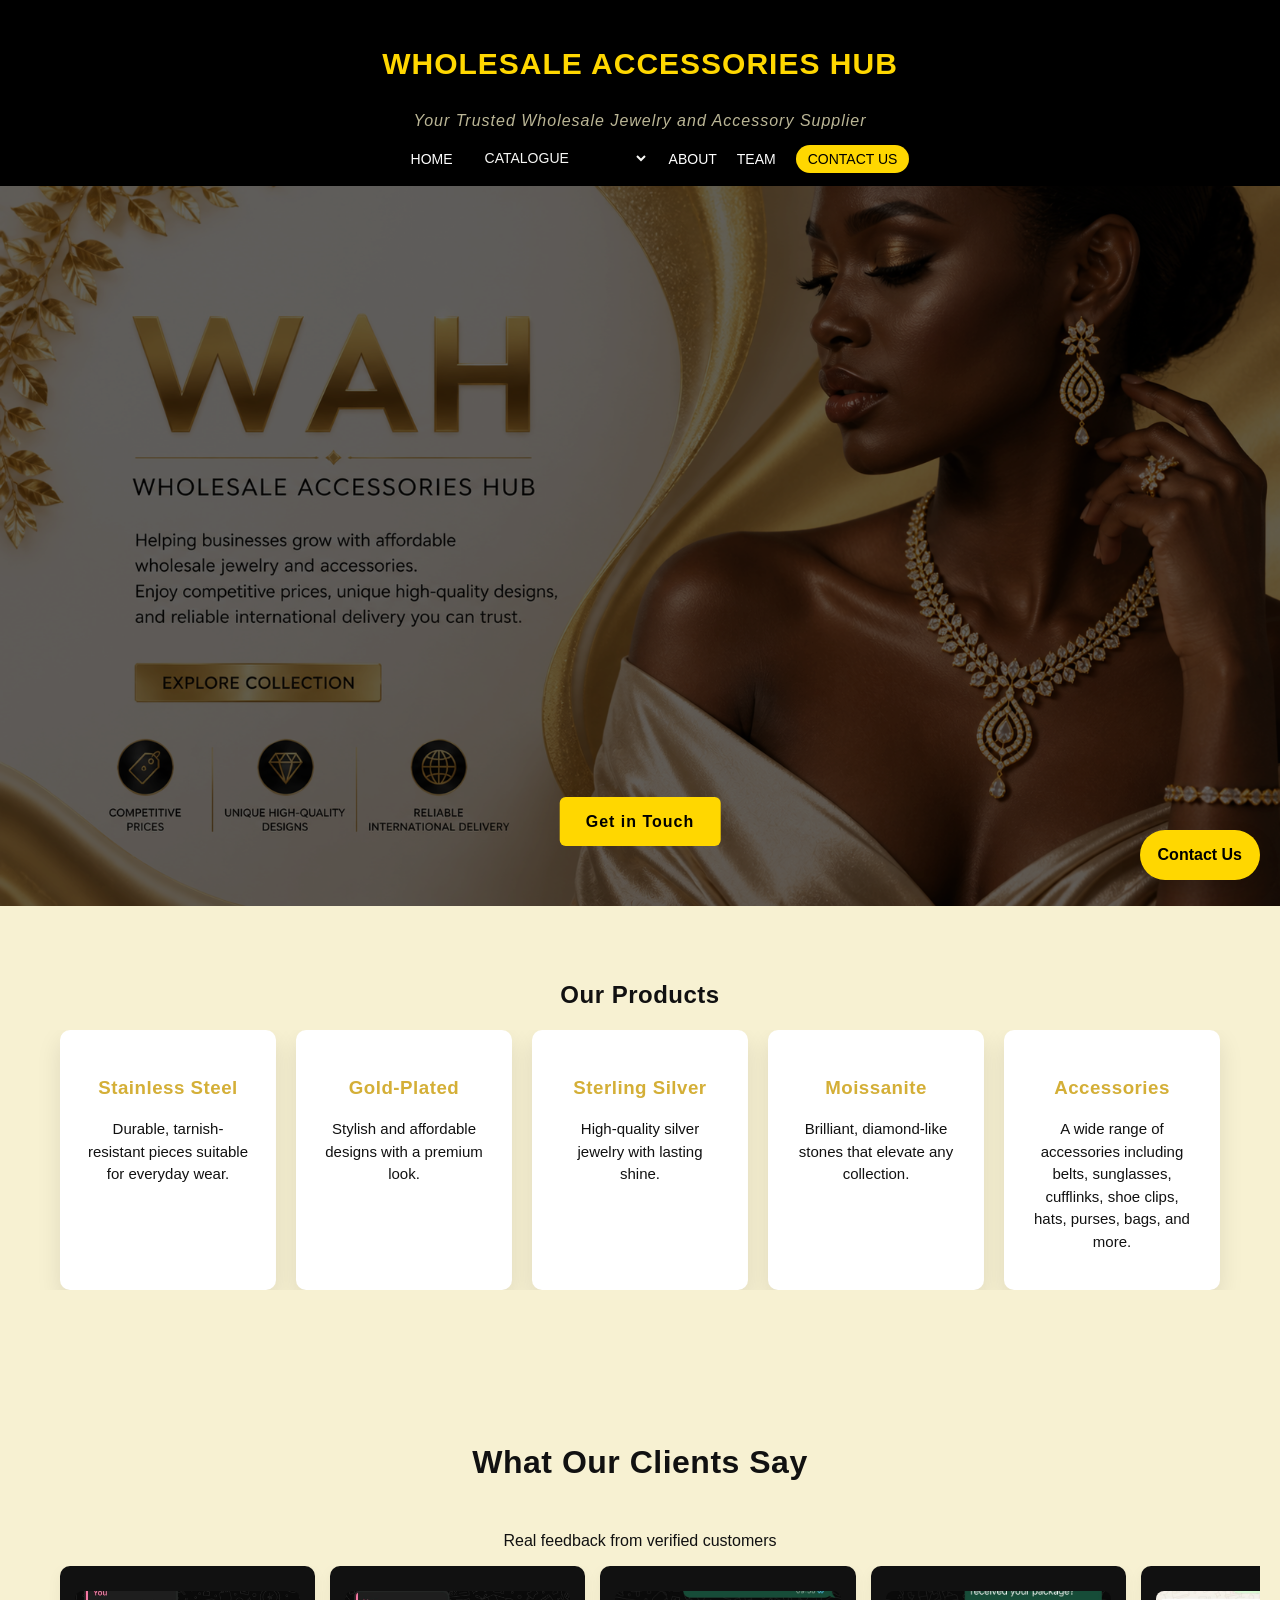
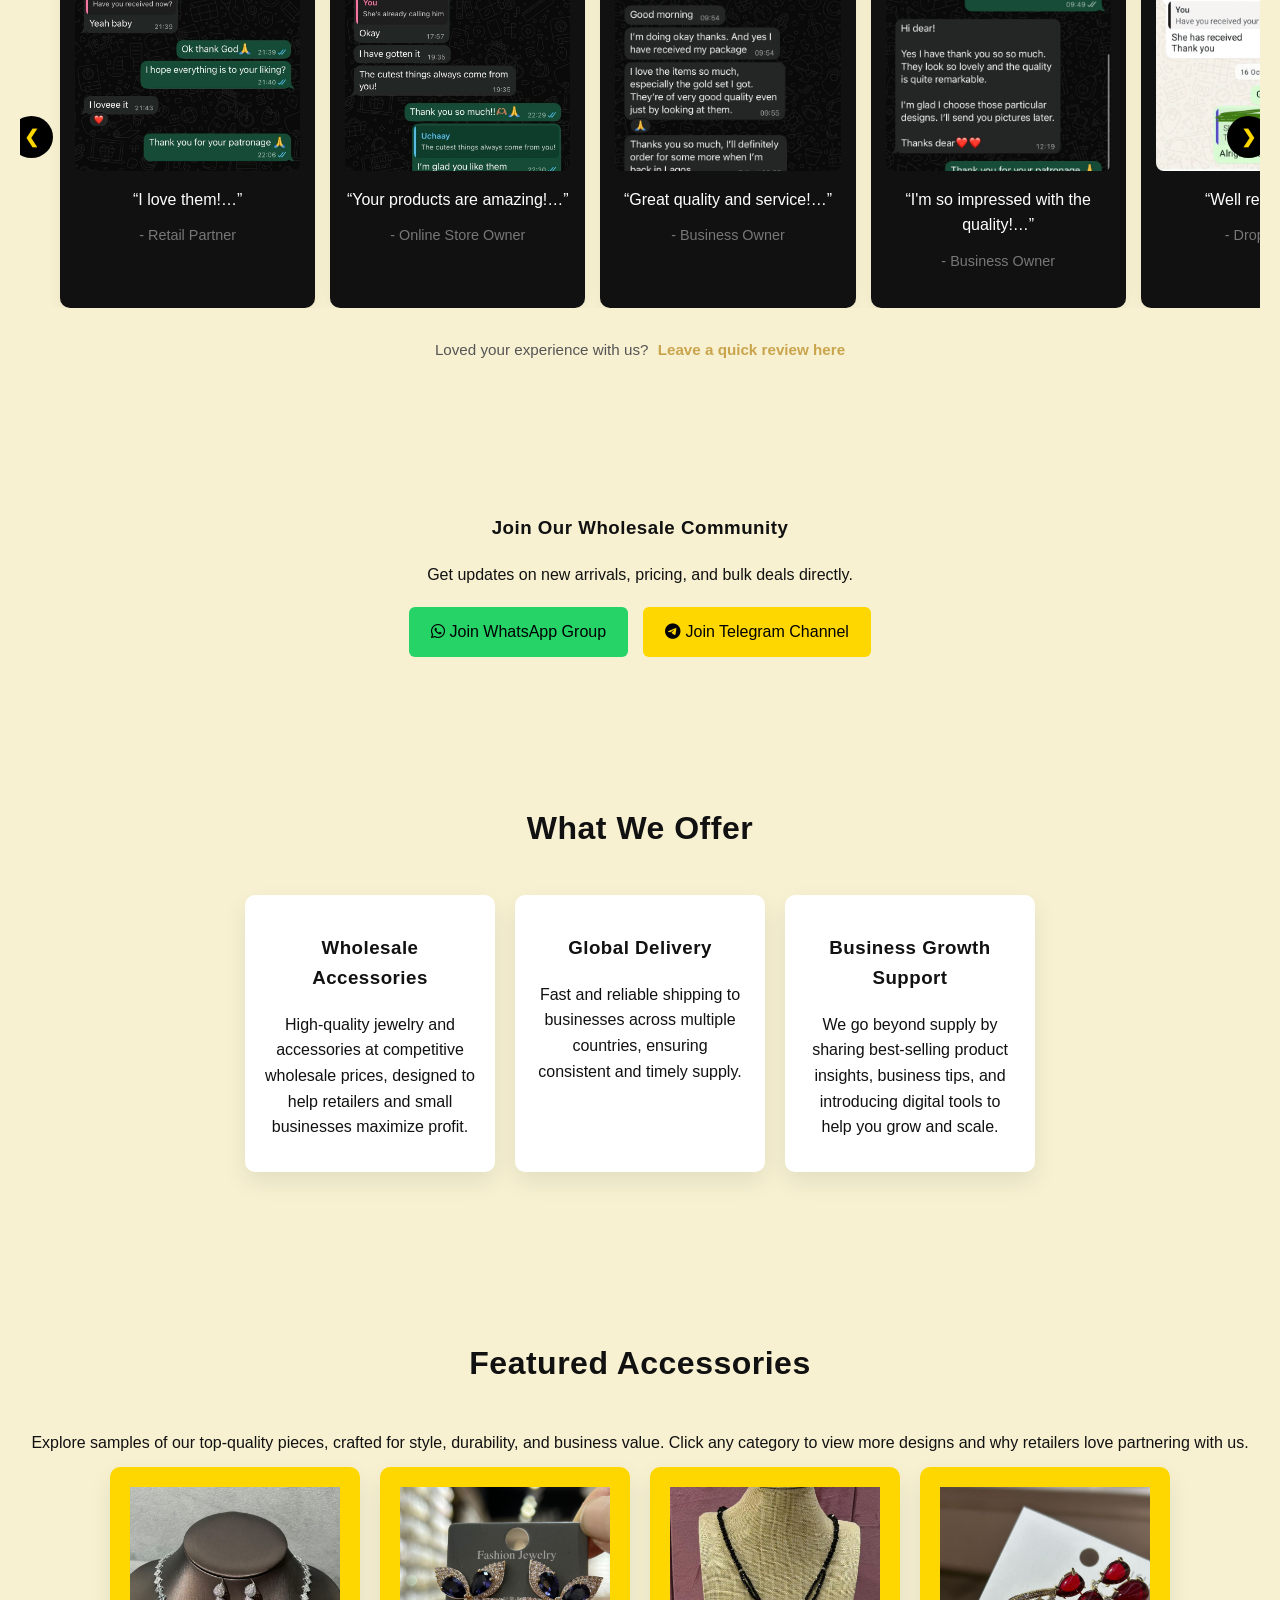
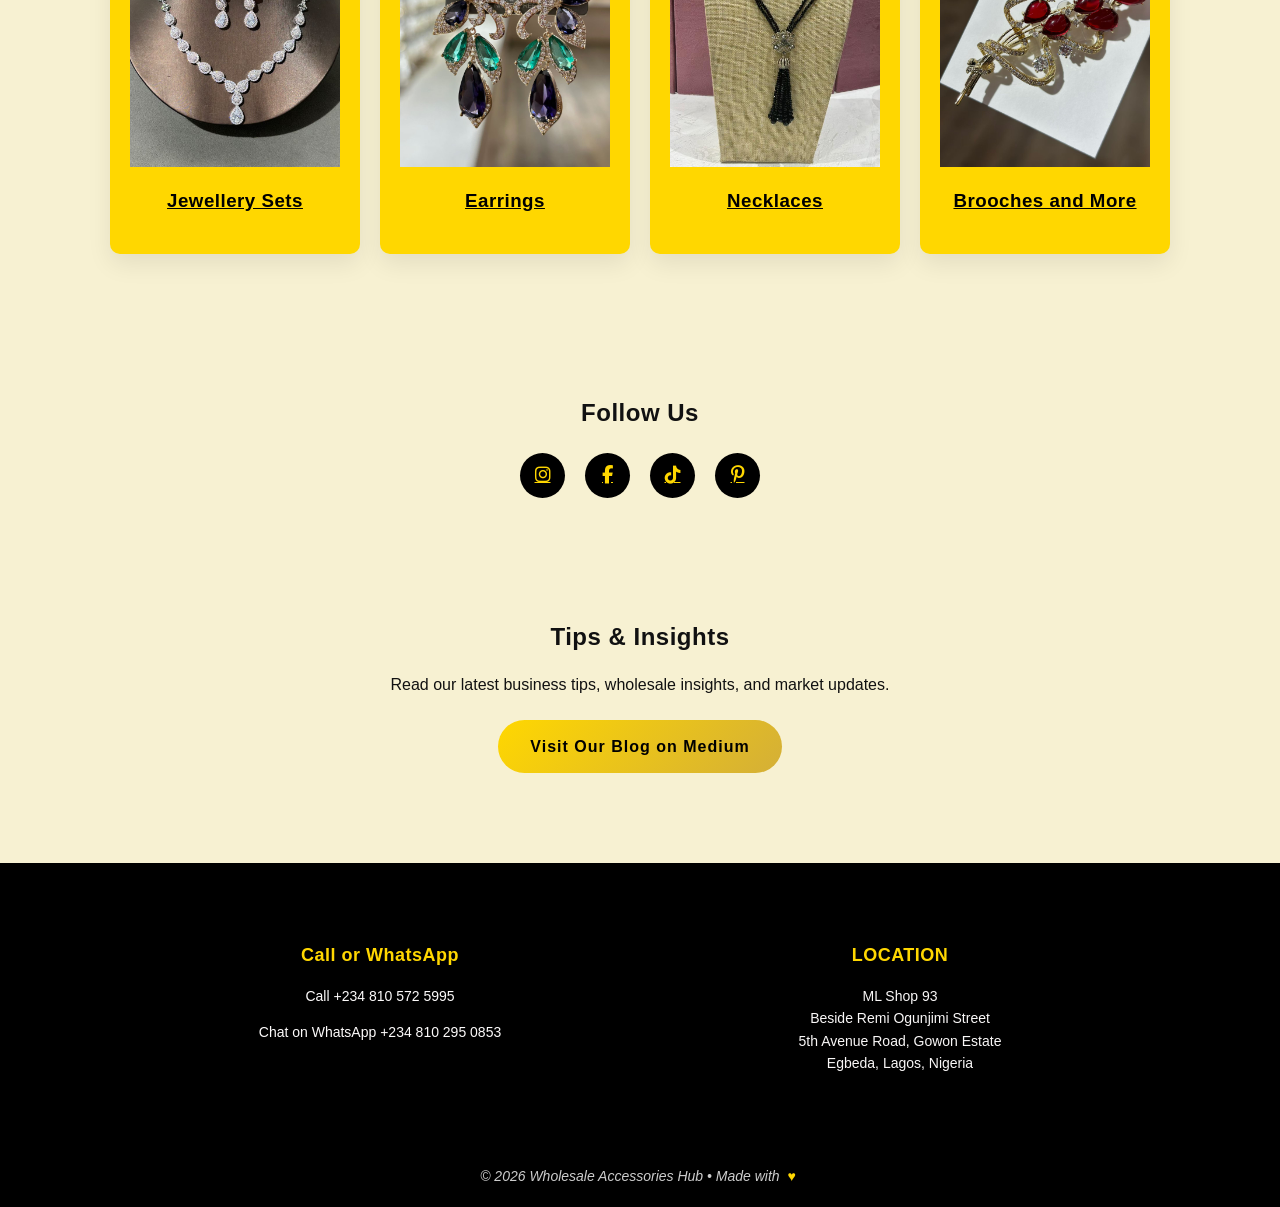
<file: index.html>
<!doctype html>
<html lang="en">
  <head>
    <meta charset="UTF-8" />
    <meta name="viewport" content="width=device-width, initial-scale=1.0" />
    <title>Wholesale Accessories Hub</title>
    <link rel="stylesheet" href="style.css" />
    <link
      rel="stylesheet"
      href="https://cdnjs.cloudflare.com/ajax/libs/font-awesome/6.5.0/css/all.min.css"
    />
    <meta
      name="description"
      content="Wholesale Accessories Hub supplies high-quality accessories to retailers and businesses worldwide."
    />
    <meta
      name="keywords"
      content="wholesale accessories, bulk accessories, global suppliers, fashion accessories wholesale, best wholesale jewelry suppliers, wholesale fashion accessories, bulk accessory suppliers, global wholesale accessories, affordable wholesale accessories, best wholesale jewelry supplier in nigeria, wholesale fashion jewelry suppliers, wholesale accessory distributors, top wholesale accessories, wholesale accessories for retailers, wholesale accessories for online stores, global wholesale accessory suppliers"
    />
    <meta name="author" content="Wholesale Accessories Hub" />

    <!-- Open Graph (for social sharing) -->
    <meta property="og:title" content="Wholesale Accessories Hub" />
    <meta
      property="og:description"
      content="Global wholesale supplier of quality accessories for businesses worldwide."
    />
    <meta property="og:type" content="website" />
  </head>
  <body>
    <header>
      <nav class="navbar">
        <div class="logo">
          <h1>WHOLESALE ACCESSORIES HUB</h1>
          <p class="tagline">
            Your Trusted Wholesale Jewelry and Accessory Supplier
          </p>
        </div>
        <ul>
          <li><a href="index.html">HOME</a></li>

          <li>
            <select onchange="location = this.value">
              <option value="">CATALOGUE</option>
              <option value="jewelry-sets.html">Jewelry Sets</option>
              <option value="earrings.html">Earrings</option>
              <option value="necklaces.html">Necklaces</option>
              <option value="others.html">Brooches & More</option>
            </select>
          </li>

          <li><a href="about.html">ABOUT</a></li>
          <li><a href="team.html">TEAM</a></li>
          <li><a href="contact.html">CONTACT US</a></li>
        </ul>
      </nav>
    </header>

    <section class="hero">
      <div class="hero-slider">
        <div
          class="slide"
          style="background-image: url(&quot;images/heroImg.png&quot;)"
        ></div>
        <div
          class="slide"
          style="background-image: url(&quot;images/heroImg0.png&quot;)"
        ></div>
        <div
          class="slide"
          style="background-image: url(&quot;images/heroImg5.png&quot;)"
        ></div>
      </div>

      <!-- Only CTA -->
      <div class="hero-cta">
        <a href="contact.html" class="btn">Get in Touch</a>
      </div>
    </section>

    <section class="highlights">
      <h2>Our Products</h2>

      <div class="cards-container">
        <!-- Jewelry Material Cards -->
        <div class="card">
          <h3>Stainless Steel</h3>
          <p>Durable, tarnish-resistant pieces suitable for everyday wear.</p>
        </div>

        <div class="card">
          <h3>Gold-Plated</h3>
          <p>Stylish and affordable designs with a premium look.</p>
        </div>

        <div class="card">
          <h3>Sterling Silver</h3>
          <p>High-quality silver jewelry with lasting shine.</p>
        </div>

        <div class="card">
          <h3>Moissanite</h3>
          <p>Brilliant, diamond-like stones that elevate any collection.</p>
        </div>

        <!-- Accessories Card -->
        <div class="card wide">
          <h3>Accessories</h3>
          <p>
            A wide range of accessories including belts, sunglasses, cufflinks,
            shoe clips, hats, purses, bags, and more.
          </p>
        </div>
      </div>
    </section>
    <section class="testimonials reveal">
      <h2>What Our Clients Say</h2>
      <p class="section-subtitle">Real feedback from verified customers</p>

      <div class="testimonial-slider">
        <!-- Left Arrow -->
        <button class="slider-btn prev">&#10094;</button>

        <!-- Slider Track -->
        <div class="testimonial-track">
          <div class="testimonial">
            <img src="images/Review0.jpeg" class="review-img" />
            <p class="review-text">“I love them!…”</p>
            <span>- Retail Partner</span>
          </div>

          <div class="testimonial">
            <img src="images/Review1.jpeg" class="review-img" />
            <p class="review-text">“Your products are amazing!…”</p>
            <span>- Online Store Owner</span>
          </div>

          <div class="testimonial">
            <img src="images/Review2.jpg" class="review-img" />
            <p class="review-text">“Great quality and service!…”</p>
            <span>- Business Owner</span>
          </div>

          <div class="testimonial">
            <img src="images/Review.jpg" class="review-img" />
            <p class="review-text">“I'm so impressed with the quality!…”</p>
            <span>- Business Owner</span>
          </div>

          <div class="testimonial">
            <img src="images/Review3.jpeg" class="review-img" />
            <p class="review-text">“Well received!…”</p>
            <span>- Dropshipper</span>
          </div>

          <div class="testimonial">
            <img src="images/Review4.jpg" class="review-img" />
            <p class="review-text">“Beautiful design!…”</p>
            <span>- Business Owner</span>
          </div>

          <!-- Add more here -->
        </div>

        <!-- Right Arrow -->
        <button class="slider-btn next">&#10095;</button>
      </div>

      <div class="review-cta">
        <p>
          Loved your experience with us?
          <a href="https://g.page/r/CfxzzPd7Ee9YEAE/review" target="_blank">
            Leave a quick review here
          </a>
        </p>
      </div>
    </section>

    <section class="mid-cta">
      <h3>Join Our Wholesale Community</h3>
      <p>Get updates on new arrivals, pricing, and bulk deals directly.</p>

      <div class="cta-buttons">
        <a
          href="https://chat.whatsapp.com/FH2YsJmrGeULAprEXV38Tf?mode=gi_t"
          target="_blank"
          class="cta-btn whatsapp"
        >
          <i class="fab fa-whatsapp"></i> Join WhatsApp Group
        </a>

        <a
          href="https://t.me/+wX6Nkrva7kMwZTM0"
          target="_blank"
          class="cta-btn telegram"
        >
          <i class="fab fa-telegram-plane"></i> Join Telegram Channel
        </a>
      </div>
    </section>

    <section class="services reveal">
      <h2>What We Offer</h2>
      <div class="service-grid">
        <div class="card">
          <h3>Wholesale Accessories</h3>
          <p>
            High-quality jewelry and accessories at competitive wholesale
            prices, designed to help retailers and small businesses maximize
            profit.
          </p>
        </div>

        <div class="card">
          <h3>Global Delivery</h3>
          <p>
            Fast and reliable shipping to businesses across multiple countries,
            ensuring consistent and timely supply.
          </p>
        </div>

        <div class="card">
          <h3>Business Growth Support</h3>
          <p>
            We go beyond supply by sharing best-selling product insights,
            business tips, and introducing digital tools to help you grow and
            scale.
          </p>
        </div>
      </div>
    </section>

    <section class="catalog reveal" id="catalog">
      <h2>Featured Accessories</h2>
      <p class="catalog-intro">
        Explore samples of our top-quality pieces, crafted for style,
        durability, and business value. Click any category to view more designs
        and why retailers love partnering with us.
      </p>

      <div class="catalog-grid">
        <a href="jewelry-sets.html" class="card catalog-card">
          <img src="images/Set3.JPG" alt="Jewellery Sets" />
          <h3>Jewellery Sets</h3>
        </a>

        <a href="earrings.html" class="card catalog-card">
          <img src="images/Earring6.JPG" alt="Earrings" />
          <h3>Earrings</h3>
        </a>

        <a href="necklaces.html" class="card catalog-card">
          <img src="images/CrystalNecklace.JPG" alt="Necklaces" />
          <h3>Necklaces</h3>
        </a>

        <a href="others.html" class="card catalog-card">
          <img src="images/Brooch1.JPG" alt="Accessories and More" />
          <h3>Brooches and More</h3>
        </a>
      </div>
    </section>

    <section class="socials">
      <h2>Follow Us</h2>

      <div class="social-icons">
        <a
          href="https://www.instagram.com/wholesaleaccessories_hub"
          target="_blank"
        >
          <i class="fab fa-instagram"></i>
        </a>

        <a
          href="https://www.facebook.com/wholesaleaccessories_hub"
          target="_blank"
        >
          <i class="fab fa-facebook-f"></i>
        </a>

        <a
          href="https://www.tiktok.com/@wholesaleaccessories_hub?_r=1&_t=ZN-9608dkukqTm"
          target="_blank"
        >
          <i class="fab fa-tiktok"></i>
        </a>

        <a href="https://pin.it/15yT0TCZw" target="_blank">
          <i class="fab fa-pinterest-p"></i>
        </a>
      </div>
    </section>

    <section class="blog">
      <h2>Tips & Insights</h2>
      <p>
        Read our latest business tips, wholesale insights, and market updates.
      </p>

      <a href="https://medium.com/@yourusername" target="_blank" class="btn">
        Visit Our Blog on Medium
      </a>
    </section>

    <section class="contact-info">
      <div class="contact-info-container">
        <div class="info-item">
          <h3>Call or WhatsApp</h3>
          <p><a href="tel:+2348105725995">Call +234 810 572 5995</a></p>
          <p>
            <a href="https://wa.me/2348102950853" target="_blank">
              Chat on WhatsApp +234 810 295 0853
            </a>
          </p>
        </div>

        <div class="info-item">
          <h3>LOCATION</h3>
          <p>
            ML Shop 93<br />
            Beside Remi Ogunjimi Street<br />
            5th Avenue Road, Gowon Estate<br />
            Egbeda, Lagos, Nigeria
          </p>
        </div>
      </div>
    </section>
    <footer>
      <p class="footer-text">
        © 2026 Wholesale Accessories Hub • Made with
        <span class="gold-love">♥</span>
      </p>
    </footer>

    <a href="contact.html" class="floating-cta">Contact Us</a>
    <script src="script.js"></script>
  </body>
</html>
</file>
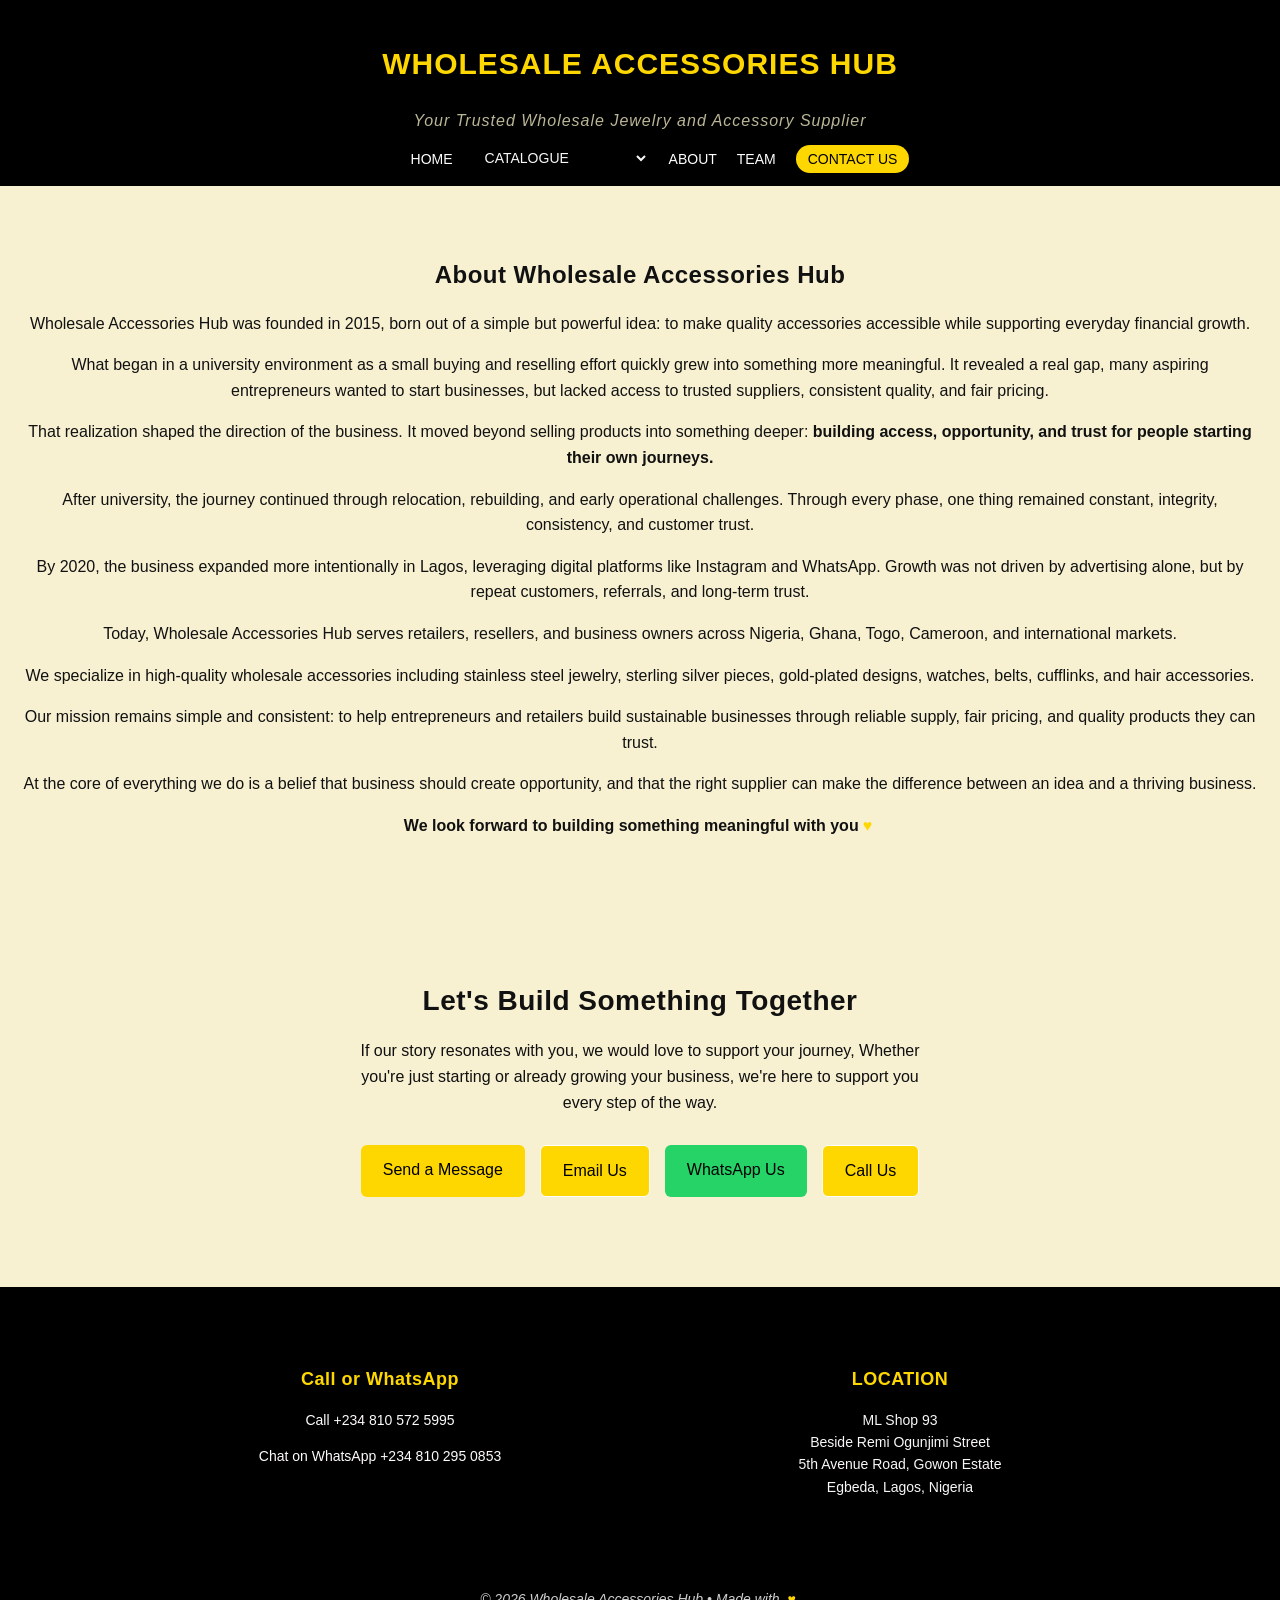
<file: about.html>
<!doctype html>
<html lang="en">
  <head>
    <meta charset="UTF-8" />
    <meta name="viewport" content="width=device-width, initial-scale=1.0" />

    <title>About Us | Wholesale Accessories Hub</title>
    <link rel="stylesheet" href="style.css" />

    <meta
      name="description"
      content="Wholesale Accessories Hub helps retailers and entrepreneurs access high-quality wholesale accessories with reliable supply, fair pricing, and trusted service."
    />

    <meta
      name="keywords"
      content="wholesale accessories, bulk accessories, global suppliers, fashion accessories wholesale"
    />

    <meta name="author" content="Wholesale Accessories Hub" />
  </head>

  <body>
    <!-- NAV -->
    <header>
      <nav class="navbar">
        <div class="logo">
          <h1>WHOLESALE ACCESSORIES HUB</h1>
          <p class="tagline">
            Your Trusted Wholesale Jewelry and Accessory Supplier
          </p>
        </div>
        <ul>
          <li><a href="index.html">HOME</a></li>

          <li>
            <select onchange="location = this.value">
              <option value="">CATALOGUE</option>
              <option value="jewelry-sets.html">Jewelry Sets</option>
              <option value="earrings.html">Earrings</option>
              <option value="necklaces.html">Necklaces</option>
              <option value="others.html">Brooches & More</option>
            </select>
          </li>

          <li><a href="about.html">ABOUT</a></li>
          <li><a href="team.html">TEAM</a></li>
          <li><a href="contact.html">CONTACT US</a></li>
        </ul>
      </nav>
    </header>

    <!-- HERO -->
    <section class="about">
      <h2>About Wholesale Accessories Hub</h2>

      <p>
        Wholesale Accessories Hub was founded in 2015, born out of a simple but
        powerful idea: to make quality accessories accessible while supporting
        everyday financial growth.
      </p>

      <p>
        What began in a university environment as a small buying and reselling
        effort quickly grew into something more meaningful. It revealed a real
        gap, many aspiring entrepreneurs wanted to start businesses, but lacked
        access to trusted suppliers, consistent quality, and fair pricing.
      </p>

      <p>
        That realization shaped the direction of the business. It moved beyond
        selling products into something deeper:
        <strong
          >building access, opportunity, and trust for people starting their own
          journeys.</strong
        >
      </p>

      <p>
        After university, the journey continued through relocation, rebuilding,
        and early operational challenges. Through every phase, one thing
        remained constant, integrity, consistency, and customer trust.
      </p>

      <p>
        By 2020, the business expanded more intentionally in Lagos, leveraging
        digital platforms like Instagram and WhatsApp. Growth was not driven by
        advertising alone, but by repeat customers, referrals, and long-term
        trust.
      </p>

      <p>
        Today, Wholesale Accessories Hub serves retailers, resellers, and
        business owners across Nigeria, Ghana, Togo, Cameroon, and international
        markets.
      </p>

      <p>
        We specialize in high-quality wholesale accessories including stainless
        steel jewelry, sterling silver pieces, gold-plated designs, watches,
        belts, cufflinks, and hair accessories.
      </p>

      <p>
        Our mission remains simple and consistent: to help entrepreneurs and
        retailers build sustainable businesses through reliable supply, fair
        pricing, and quality products they can trust.
      </p>

      <p>
        At the core of everything we do is a belief that business should create
        opportunity, and that the right supplier can make the difference between
        an idea and a thriving business.
      </p>

      <p>
        <strong
          >We look forward to building something meaningful with you<span
            class="gold-love"
            >♥</span
          ></strong
        >
      </p>
    </section>

    <!-- CTA -->
    <section class="about-cta">
      <h3>Let's Build Something Together</h3>

      <p>
        If our story resonates with you, we would love to support your journey,
        Whether you're just starting or already growing your business, we're
        here to support you every step of the way.
      </p>

      <div class="cta-buttons">
        <a href="contact.html" class="cta-btn">Send a Message</a>
        <a href="mailto:rubya4dables@gmail.com" class="cta-btn outline"
          >Email Us</a
        >
        <a
          href="https://wa.me/2348102950853"
          target="_blank"
          class="cta-btn whatsapp"
        >
          WhatsApp Us
        </a>
        <a href="tel:+2348105725995" class="cta-btn outline">Call Us</a>
      </div>
    </section>

    <!-- CONTACT INFO -->
    <section class="contact-info">
      <div class="contact-info-container">
        <div class="info-item">
          <h3>Call or WhatsApp</h3>
          <p><a href="tel:+2348105725995">Call +234 810 572 5995</a></p>
          <p>
            <a href="https://wa.me/2348102950853" target="_blank">
              Chat on WhatsApp +234 810 295 0853
            </a>
          </p>
        </div>

        <div class="info-item">
          <h3>LOCATION</h3>
          <p>
            ML Shop 93<br />
            Beside Remi Ogunjimi Street<br />
            5th Avenue Road, Gowon Estate<br />
            Egbeda, Lagos, Nigeria
          </p>
        </div>
      </div>
    </section>
    <!-- FOOTER -->
    <footer>
      <p class="footer-text">
        © 2026 Wholesale Accessories Hub • Made with
        <span class="gold-love">♥</span>
      </p>
    </footer>
  </body>
</html>
</file>
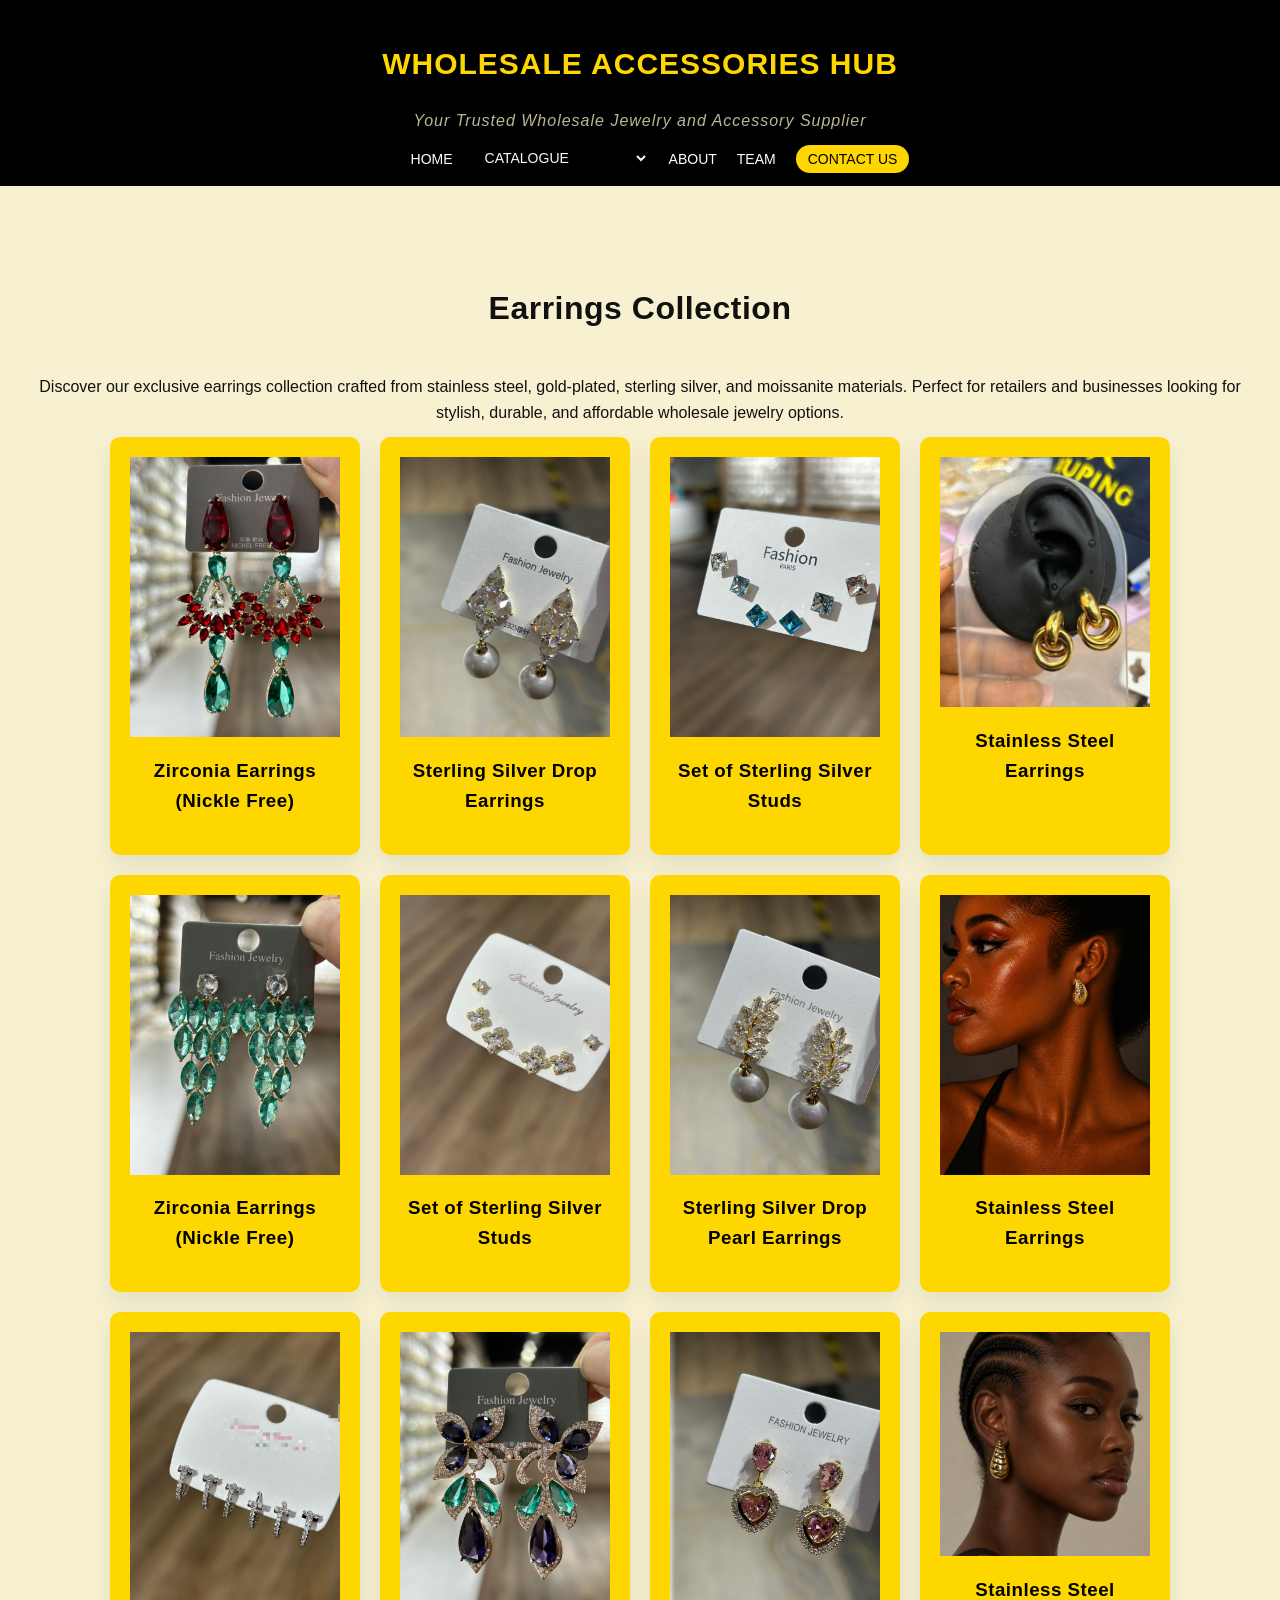
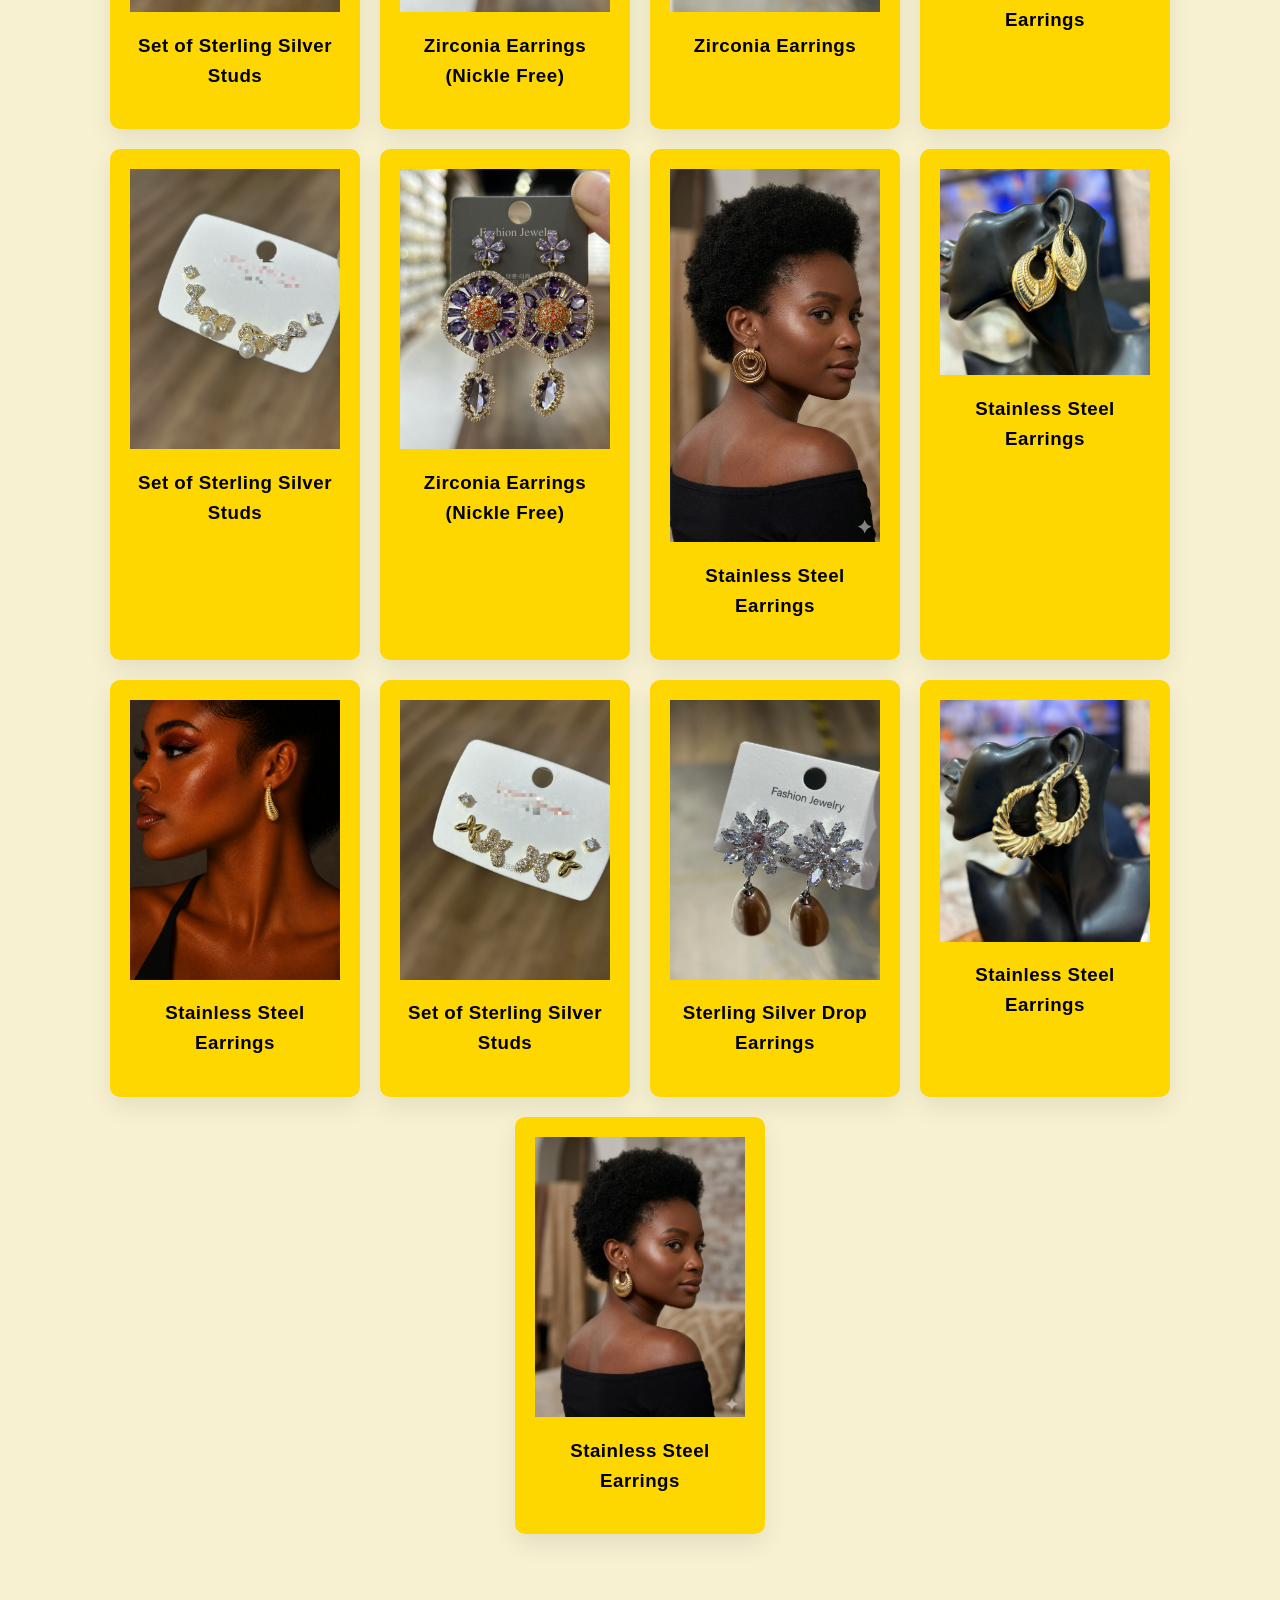
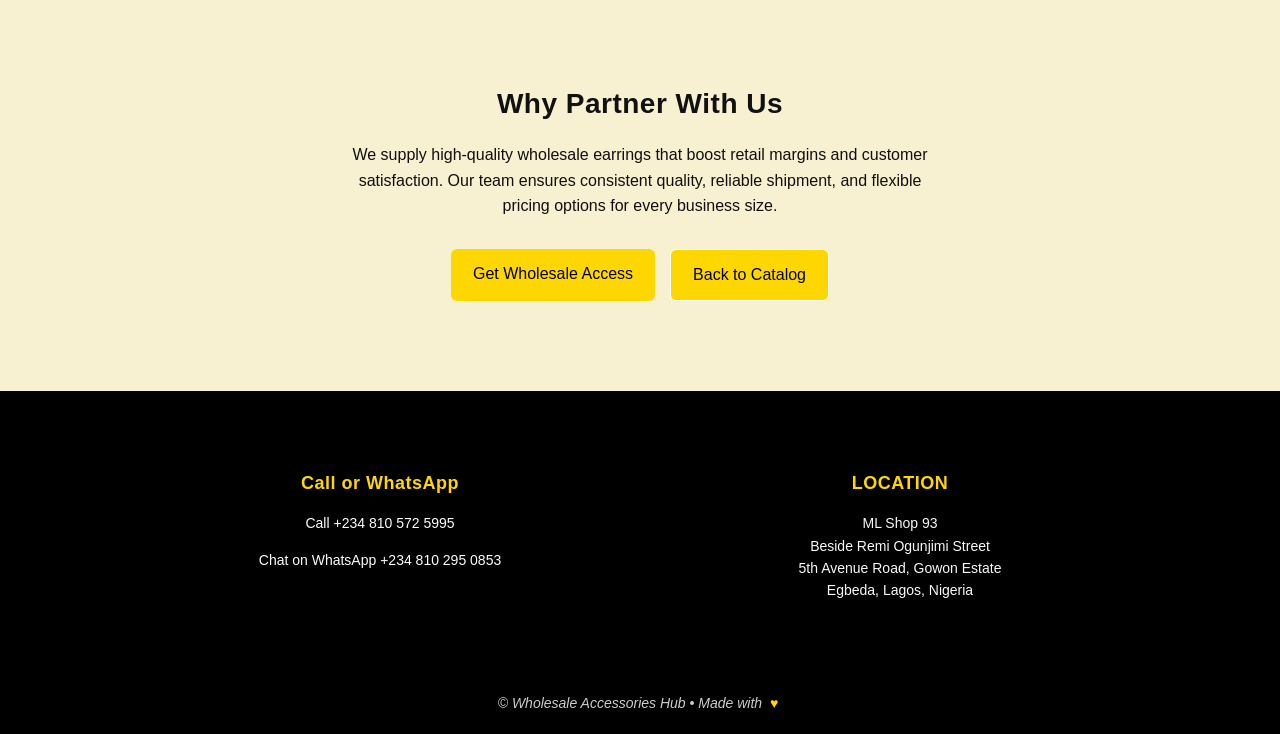
<file: earrings.html>
<!doctype html>
<html lang="en">
  <head>
    <meta charset="UTF-8" />
    <meta name="viewport" content="width=device-width, initial-scale=1.0" />
    <title>Earrings Collection | Wholesale Accessories Hub</title>

    <!-- Link your main stylesheet -->
    <link rel="stylesheet" href="style.css" />
  </head>

  <body>
    <!-- Navbar -->
    <header>
      <nav class="navbar">
        <div class="logo">
          <h1>WHOLESALE ACCESSORIES HUB</h1>
          <p class="tagline">
            Your Trusted Wholesale Jewelry and Accessory Supplier
          </p>
        </div>
        <ul>
          <li><a href="index.html">HOME</a></li>

          <li>
            <select onchange="location = this.value">
              <option value="">CATALOGUE</option>
              <option value="jewelry-sets.html">Jewelry Sets</option>
              <option value="earrings.html">Earrings</option>
              <option value="necklaces.html">Necklaces</option>
              <option value="others.html">Brooches & More</option>
            </select>
          </li>

          <li><a href="about.html">ABOUT</a></li>
          <li><a href="team.html">TEAM</a></li>
          <li><a href="contact.html">CONTACT US</a></li>
        </ul>
      </nav>
    </header>

    <!-- Earrings Collection -->
    <section class="catalog reveal">
      <h2>Earrings Collection</h2>
      <p class="catalog-intro">
        Discover our exclusive earrings collection crafted from stainless steel,
        gold-plated, sterling silver, and moissanite materials. Perfect for
        retailers and businesses looking for stylish, durable, and affordable
        wholesale jewelry options.
      </p>

      <div class="catalog-grid">
        <div class="card catalog-card">
          <img src="images/Earring0.JPG" alt="Zirconia Earrings" />
          <h3>Zirconia Earrings (Nickle Free)</h3>
        </div>

        <div class="card catalog-card">
          <img src="images/Earring1.JPG" alt="Sterling Silver Earrings" />
          <h3>Sterling Silver Drop Earrings</h3>
        </div>

        <div class="card catalog-card">
          <img
            src="images/SetEarrings1.JPG"
            alt="Set of Sterling Silver Studs"
          />
          <h3>Set of Sterling Silver Studs</h3>
        </div>

        <div class="card catalog-card">
          <img src="images/SteelEarring.JPG" alt="Stainless Steel Earrings" />
          <h3>Stainless Steel Earrings</h3>
        </div>

        <div class="card catalog-card">
          <img src="images/Earring2.JPG" alt="Zirconia Earrings" />
          <h3>Zirconia Earrings (Nickle Free)</h3>
        </div>

        <div class="card catalog-card">
          <img
            src="images/SetofEarrings1.JPG"
            alt="Set of Sterling Silver Studs"
          />
          <h3>Set of Sterling Silver Studs</h3>
        </div>

        <div class="card catalog-card">
          <img src="images/Earring5.JPG" alt="Sterling Silver Earrings" />
          <h3>Sterling Silver Drop Pearl Earrings</h3>
        </div>

        <div class="card catalog-card">
          <img src="images/SteelEarring0.PNG" alt="Stainless Steel Earrings" />
          <h3>Stainless Steel Earrings</h3>
        </div>
        <div class="card catalog-card">
          <img
            src="images/SetofEarrings2.JPG"
            alt="Set of Sterling Silver Studs"
          />
          <h3>Set of Sterling Silver Studs</h3>
        </div>

        <div class="card catalog-card">
          <img src="images/Earring6.JPG" alt="Zirconia Earrings" />
          <h3>Zirconia Earrings (Nickle Free)</h3>
        </div>

        <div class="card catalog-card">
          <img src="images/Earring7.JPG" alt="Zirconia Earrings" />
          <h3>Zirconia Earrings</h3>
        </div>

        <div class="card catalog-card">
          <img src="images/SteelEarring1.PNG" alt="Stainless Steel Earrings" />
          <h3>Stainless Steel Earrings</h3>
        </div>

        <div class="card catalog-card">
          <img
            src="images/SetofEarrings3.JPG"
            alt="Set of Sterling Silver Studs"
          />
          <h3>Set of Sterling Silver Studs</h3>
        </div>

        <div class="card catalog-card">
          <img src="images/Earring8.JPG" alt="Zirconia Earrings" />
          <h3>Zirconia Earrings (Nickle Free)</h3>
        </div>

        <div class="card catalog-card">
          <img src="images/SteelEarring9.PNG" alt="Stainless Steel Earrings" />
          <h3>Stainless Steel Earrings</h3>
        </div>

        <div class="card catalog-card">
          <img src="images/SteelEarring3.JPG" alt="Stainless Steel Earrings" />
          <h3>Stainless Steel Earrings</h3>
        </div>

        <div class="card catalog-card">
          <img src="images/SteelEarring4.PNG" alt="Stainless Steel Earrings" />
          <h3>Stainless Steel Earrings</h3>
        </div>

        <div class="card catalog-card">
          <img
            src="images/SetofEarrings4.JPG"
            alt="Set of Sterling Silver Studs"
          />
          <h3>Set of Sterling Silver Studs</h3>
        </div>

        <div class="card catalog-card">
          <img src="images/Earring9.JPG" alt="Sterling Silver Earrings" />
          <h3>Sterling Silver Drop Earrings</h3>
        </div>

        <div class="card catalog-card">
          <img src="images/SteelEarring5.JPG" alt="Stainless Steel Earrings" />
          <h3>Stainless Steel Earrings</h3>
        </div>

        <div class="card catalog-card">
          <img src="images/SteelEarring7.PNG" alt="Stainless Steel Earrings" />
          <h3>Stainless Steel Earrings</h3>
        </div>
      </div>
    </section>

    <!-- Partnership Call to Action -->
    <section class="about-cta">
      <h3>Why Partner With Us</h3>
      <p>
        We supply high-quality wholesale earrings that boost retail margins and
        customer satisfaction. Our team ensures consistent quality, reliable
        shipment, and flexible pricing options for every business size.
      </p>
      <div class="cta-buttons">
        <a href="contact.html" class="cta-btn">Get Wholesale Access</a>
        <a href="index.html#catalog" class="cta-btn outline">Back to Catalog</a>
      </div>
    </section>
    <section class="contact-info">
      <div class="contact-info-container">
        <div class="info-item">
          <h3>Call or WhatsApp</h3>
          <p><a href="tel:+2348105725995">Call +234 810 572 5995</a></p>
          <p>
            <a href="https://wa.me/2348102950853" target="_blank">
              Chat on WhatsApp +234 810 295 0853
            </a>
          </p>
        </div>

        <div class="info-item">
          <h3>LOCATION</h3>
          <p>
            ML Shop 93<br />
            Beside Remi Ogunjimi Street<br />
            5th Avenue Road, Gowon Estate<br />
            Egbeda, Lagos, Nigeria
          </p>
        </div>
      </div>
    </section>

    <!-- Footer -->
    <footer>
      <p class="footer-text">
        © <span id="year"></span> Wholesale Accessories Hub • Made with
        <span class="gold-love">♥</span>
      </p>
    </footer>

    <!-- Link your existing JavaScript file -->
    <script src="script.js"></script>
  </body>
</html>
</file>
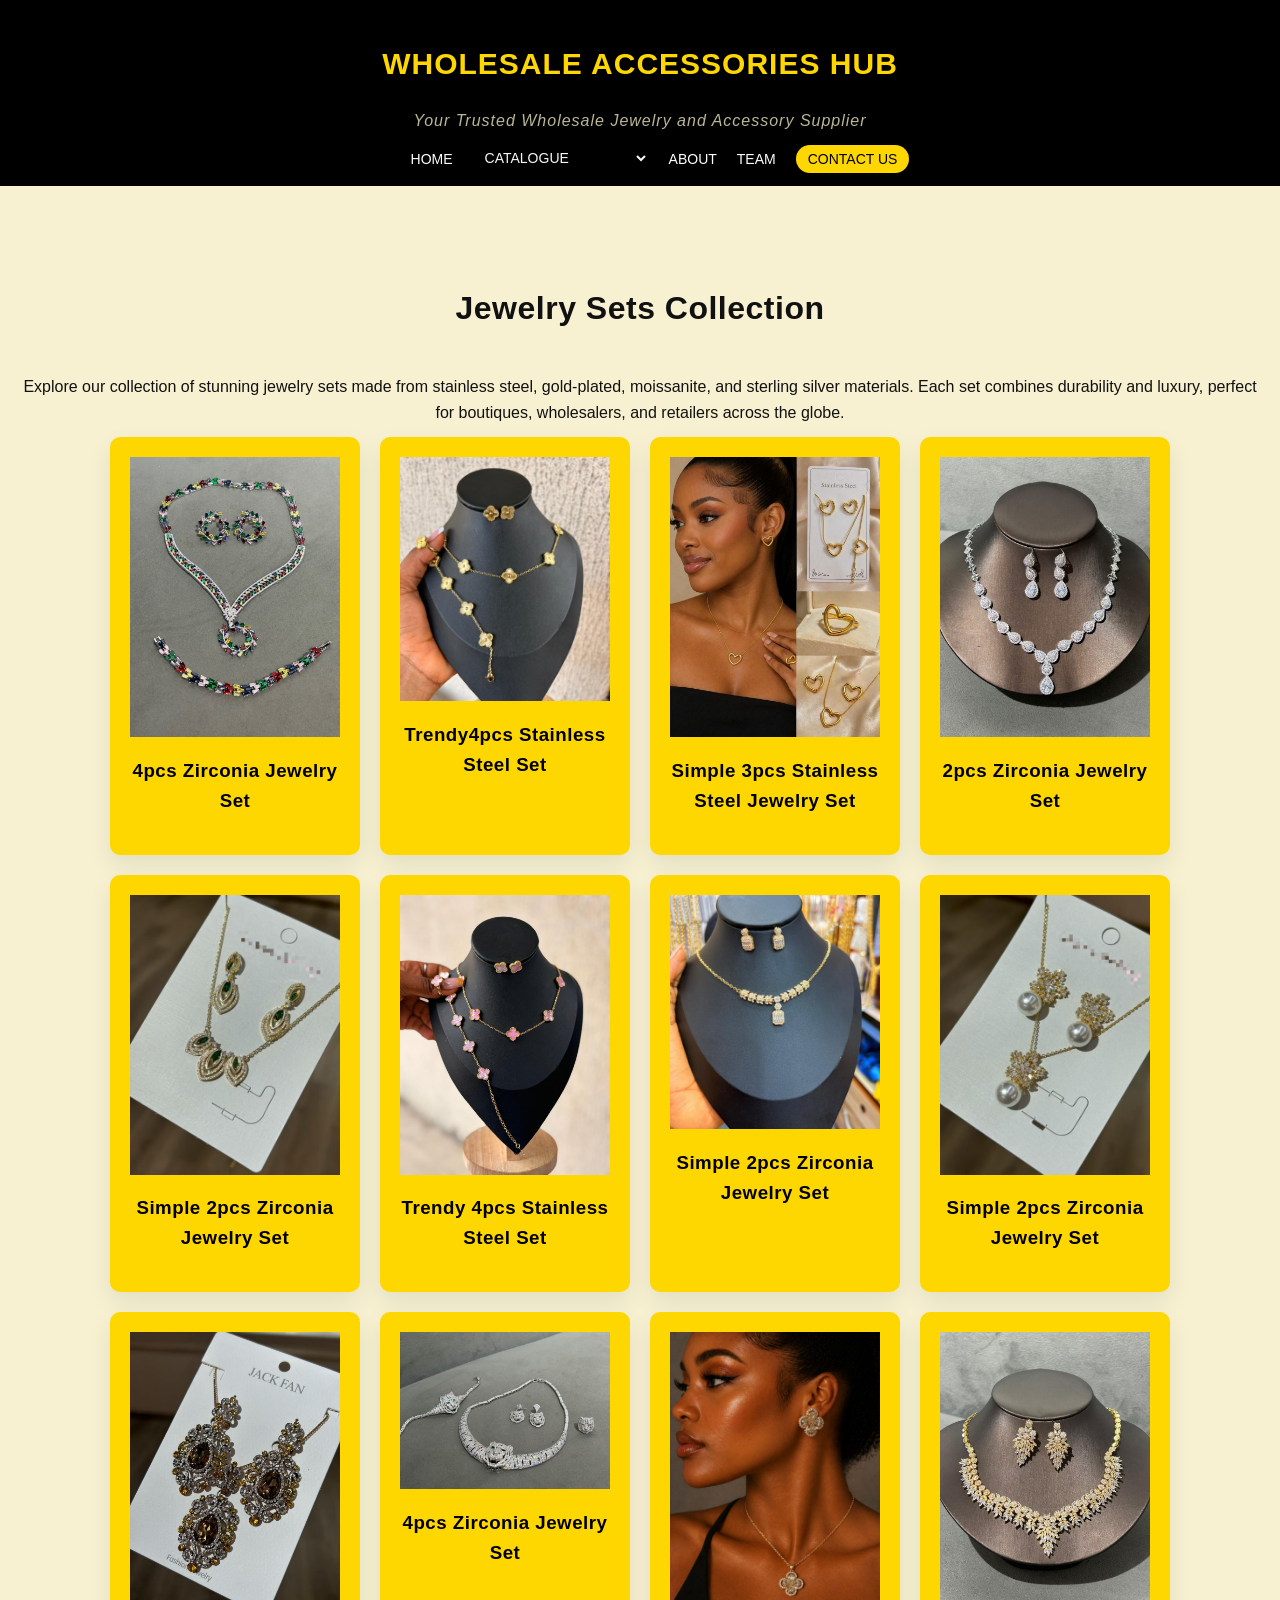
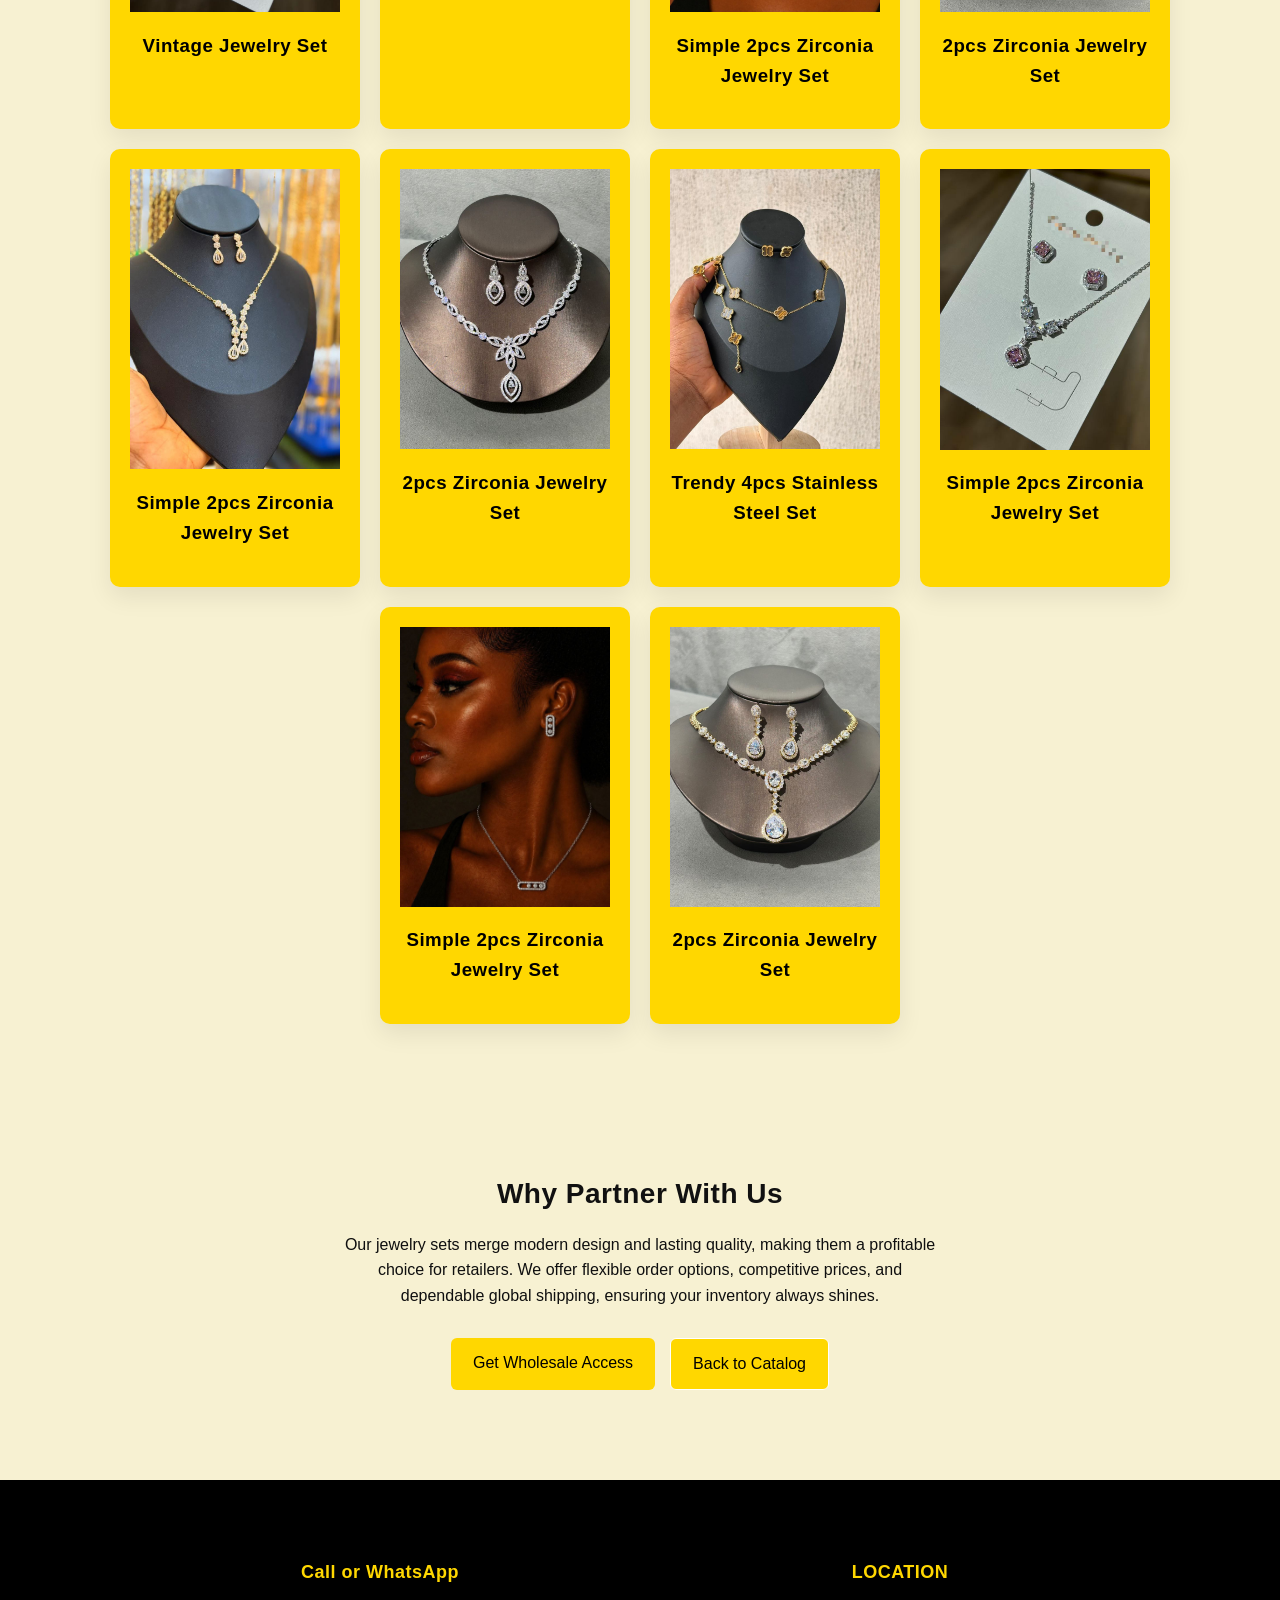
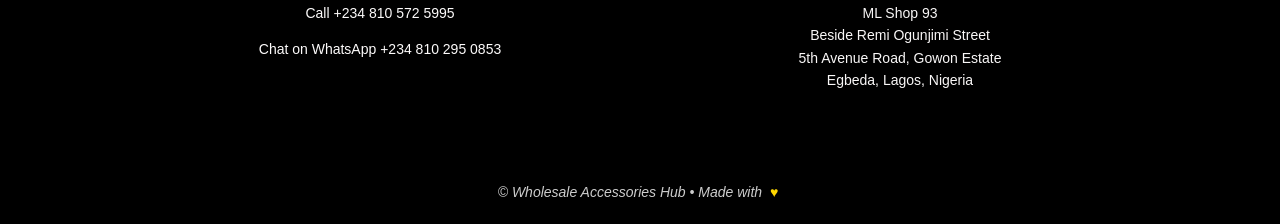
<file: jewelry-sets.html>
<!doctype html>
<html lang="en">
  <head>
    <meta charset="UTF-8" />
    <meta name="viewport" content="width=device-width, initial-scale=1.0" />
    <title>Jewelry Sets Collection | Wholesale Accessories Hub</title>

    <link rel="stylesheet" href="style.css" />
  </head>

  <body>
    <!-- Navbar -->
    <header>
      <nav class="navbar">
        <div class="logo">
          <h1>WHOLESALE ACCESSORIES HUB</h1>
          <p class="tagline">
            Your Trusted Wholesale Jewelry and Accessory Supplier
          </p>
        </div>
        <ul>
          <li><a href="index.html">HOME</a></li>

          <li>
            <select onchange="location = this.value">
              <option value="">CATALOGUE</option>
              <option value="jewelry-sets.html">Jewelry Sets</option>
              <option value="earrings.html">Earrings</option>
              <option value="necklaces.html">Necklaces</option>
              <option value="others.html">Brooches & More</option>
            </select>
          </li>

          <li><a href="about.html">ABOUT</a></li>
          <li><a href="team.html">TEAM</a></li>
          <li><a href="contact.html">CONTACT US</a></li>
        </ul>
      </nav>
    </header>

    <!-- Jewelry Sets Collection -->
    <section class="catalog reveal">
      <h2>Jewelry Sets Collection</h2>
      <p class="catalog-intro">
        Explore our collection of stunning jewelry sets made from stainless
        steel, gold-plated, moissanite, and sterling silver materials. Each set
        combines durability and luxury, perfect for boutiques, wholesalers, and
        retailers across the globe.
      </p>

      <div class="catalog-grid">
        <!-- Example image cards — replace with your own -->

        <div class="card catalog-card">
          <img src="images/NewSet3.JPG" alt="4pcs Zirconia Jewelry Set" />
          <h3>4pcs Zirconia Jewelry Set</h3>
        </div>

        <div class="card catalog-card">
          <img src="images/Set0.JPG" alt="4pcs Stainless Steel Set" />
          <h3>Trendy4pcs Stainless Steel Set</h3>
        </div>

        <div class="card catalog-card">
          <img
            src="images/NewSet.JPG"
            alt="Simple 3pcs Stainless Steel Jewelry Set"
          />
          <h3>Simple 3pcs Stainless Steel Jewelry Set</h3>
        </div>

        <div class="card catalog-card">
          <img src="images/Set3.JPG" alt="2pcs Zirconia Jewelry Set" />
          <h3>2pcs Zirconia Jewelry Set</h3>
        </div>

        <div class="card catalog-card">
          <img src="images/Set5.JPG" alt="Simple 2pcs Zirconia Jewelry Set" />
          <h3>Simple 2pcs Zirconia Jewelry Set</h3>
        </div>

        <div class="card catalog-card">
          <img src="images/Set6.JPG" alt="Trendy 4pcs Stainless Steel Set" />
          <h3>Trendy 4pcs Stainless Steel Set</h3>
        </div>

        <div class="card catalog-card">
          <img src="images/Set8.JPG" alt="Simple 2pcs Zirconia Jewelry Set" />
          <h3>Simple 2pcs Zirconia Jewelry Set</h3>
        </div>

        <div class="card catalog-card">
          <img src="images/Set12.JPG" alt="Simple 2pcs Zirconia Jewelry Set" />
          <h3>Simple 2pcs Zirconia Jewelry Set</h3>
        </div>

        <div class="card catalog-card">
          <img src="images/VintageSet.JPG" alt="vintage set" />
          <h3>Vintage Jewelry Set</h3>
        </div>

        <div class="card catalog-card">
          <img src="images/NewSet5.JPG" alt="4pcs Zirconia Jewelry Set" />
          <h3>4pcs Zirconia Jewelry Set</h3>
        </div>

        <div class="card catalog-card">
          <img
            src="images/NewSet0.JPG"
            alt="Simple 2pcs Zirconia Jewelry Set"
          />
          <h3>Simple 2pcs Zirconia Jewelry Set</h3>
        </div>

        <div class="card catalog-card">
          <img src="images/Zirconia-set.JPG" alt="2pcs Zirconia Jewelry Set" />
          <h3>2pcs Zirconia Jewelry Set</h3>
        </div>

        <div class="card catalog-card">
          <img
            src="images/ZirconiaSet1.JPG"
            alt="Simple 2pcs Zirconia Jewelry Set"
          />
          <h3>Simple 2pcs Zirconia Jewelry Set</h3>
        </div>

        <div class="card catalog-card">
          <img src="images/NewSet6.JPG" alt="2pcs Zirconia Jewelry Set" />
          <h3>2pcs Zirconia Jewelry Set</h3>
        </div>

        <div class="card catalog-card">
          <img src="images/Set2.JPG" alt="Trendy4pcs Stainless Steel Set" />
          <h3>Trendy 4pcs Stainless Steel Set</h3>
        </div>

        <div class="card catalog-card">
          <img
            src="images/ZirconiaSet2.JPG"
            alt="Simple 2pcs Zirconia Jewelry Set"
          />
          <h3>Simple 2pcs Zirconia Jewelry Set</h3>
        </div>

        <div class="card catalog-card">
          <img
            src="images/NewSet2.JPG"
            alt="Simple 2pcs Zirconia Jewelry Set"
          />
          <h3>Simple 2pcs Zirconia Jewelry Set</h3>
        </div>

        <div class="card catalog-card">
          <img src="images/NewSet4.JPG" alt="2pcs Zirconia Jewelry Set" />
          <h3>2pcs Zirconia Jewelry Set</h3>
        </div>
      </div>
    </section>

    <!-- Partnership Call to Action -->
    <section class="about-cta">
      <h3>Why Partner With Us</h3>
      <p>
        Our jewelry sets merge modern design and lasting quality, making them a
        profitable choice for retailers. We offer flexible order options,
        competitive prices, and dependable global shipping, ensuring your
        inventory always shines.
      </p>
      <div class="cta-buttons">
        <a href="contact.html" class="cta-btn">Get Wholesale Access</a>
        <a href="index.html#catalog" class="cta-btn outline">Back to Catalog</a>
      </div>
    </section>

    <section class="contact-info">
      <div class="contact-info-container">
        <div class="info-item">
          <h3>Call or WhatsApp</h3>
          <p><a href="tel:+2348105725995">Call +234 810 572 5995</a></p>
          <p>
            <a href="https://wa.me/2348102950853" target="_blank">
              Chat on WhatsApp +234 810 295 0853
            </a>
          </p>
        </div>

        <div class="info-item">
          <h3>LOCATION</h3>
          <p>
            ML Shop 93<br />
            Beside Remi Ogunjimi Street<br />
            5th Avenue Road, Gowon Estate<br />
            Egbeda, Lagos, Nigeria
          </p>
        </div>
      </div>
    </section>
    <!-- Footer -->
    <footer>
      <p class="footer-text">
        © <span id="year"></span> Wholesale Accessories Hub • Made with
        <span class="gold-love">♥</span>
      </p>
    </footer>

    <script src="script.js"></script>
  </body>
</html>
</file>
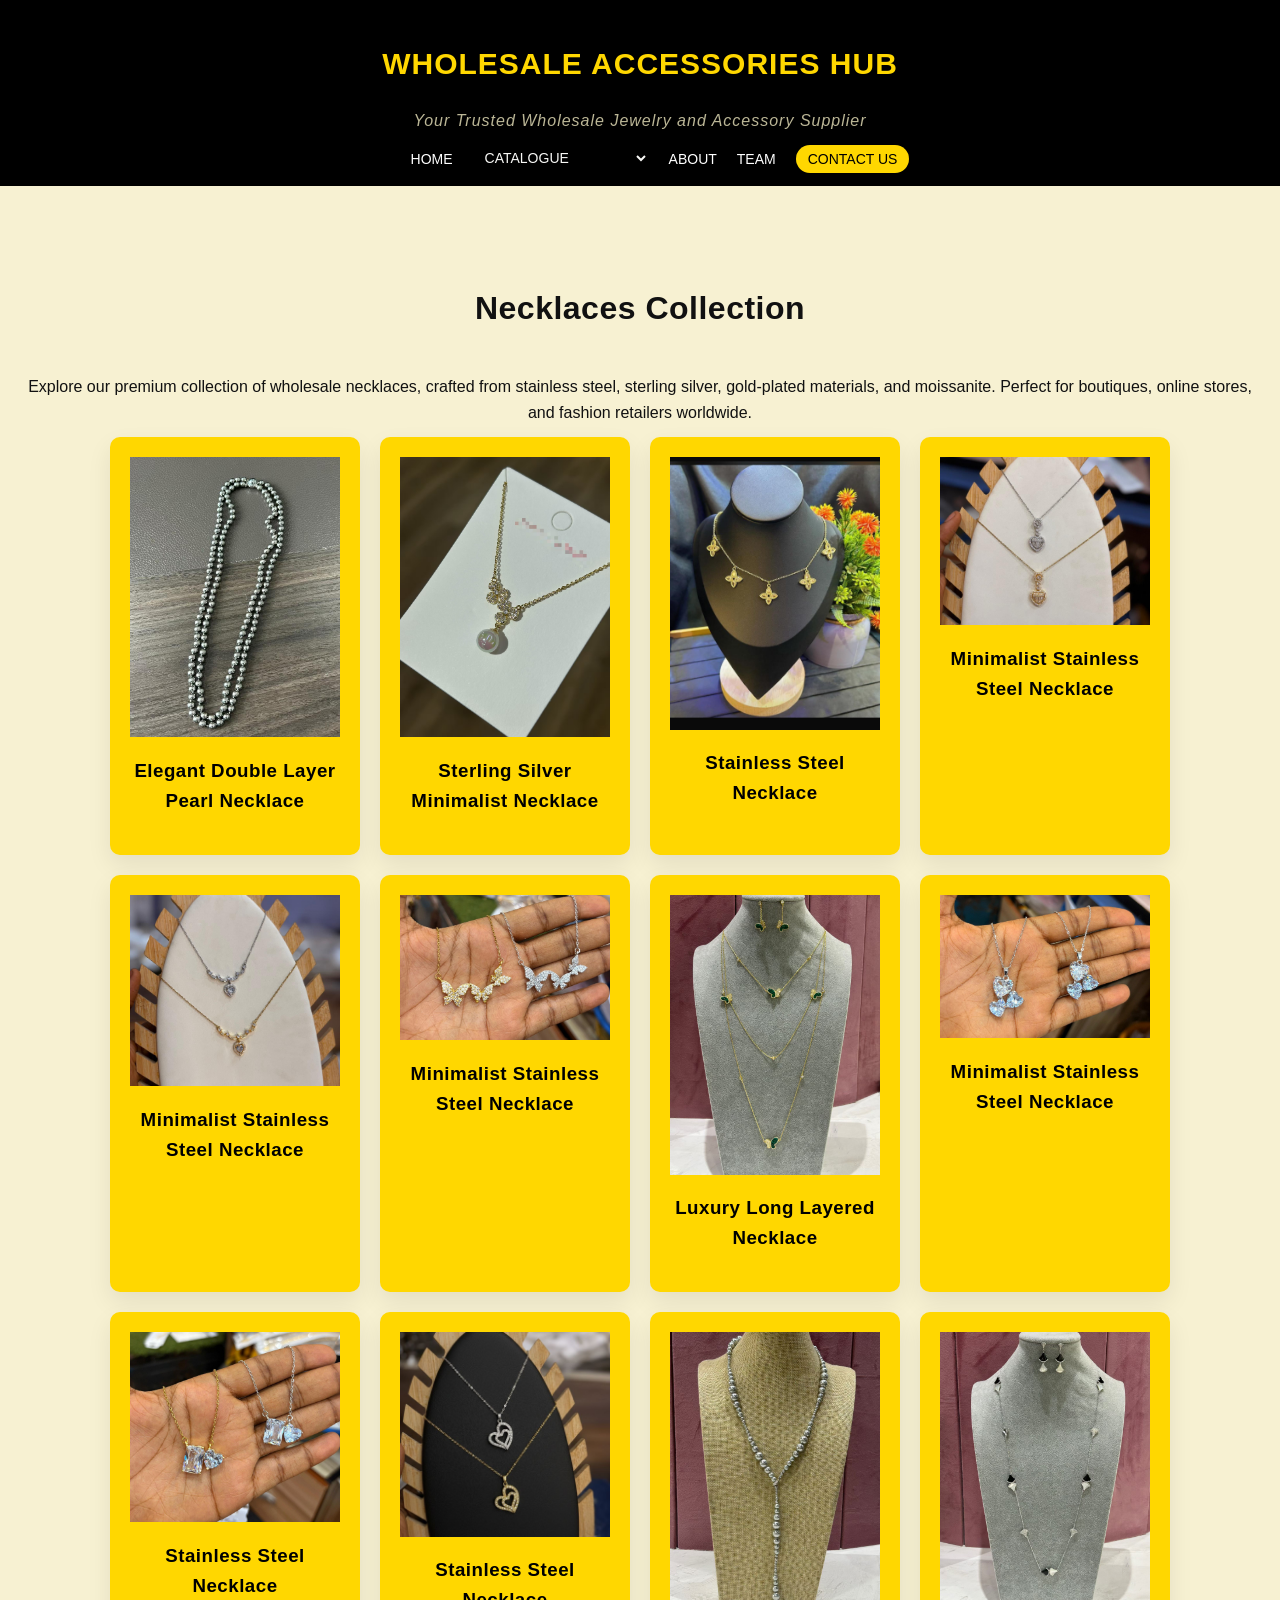
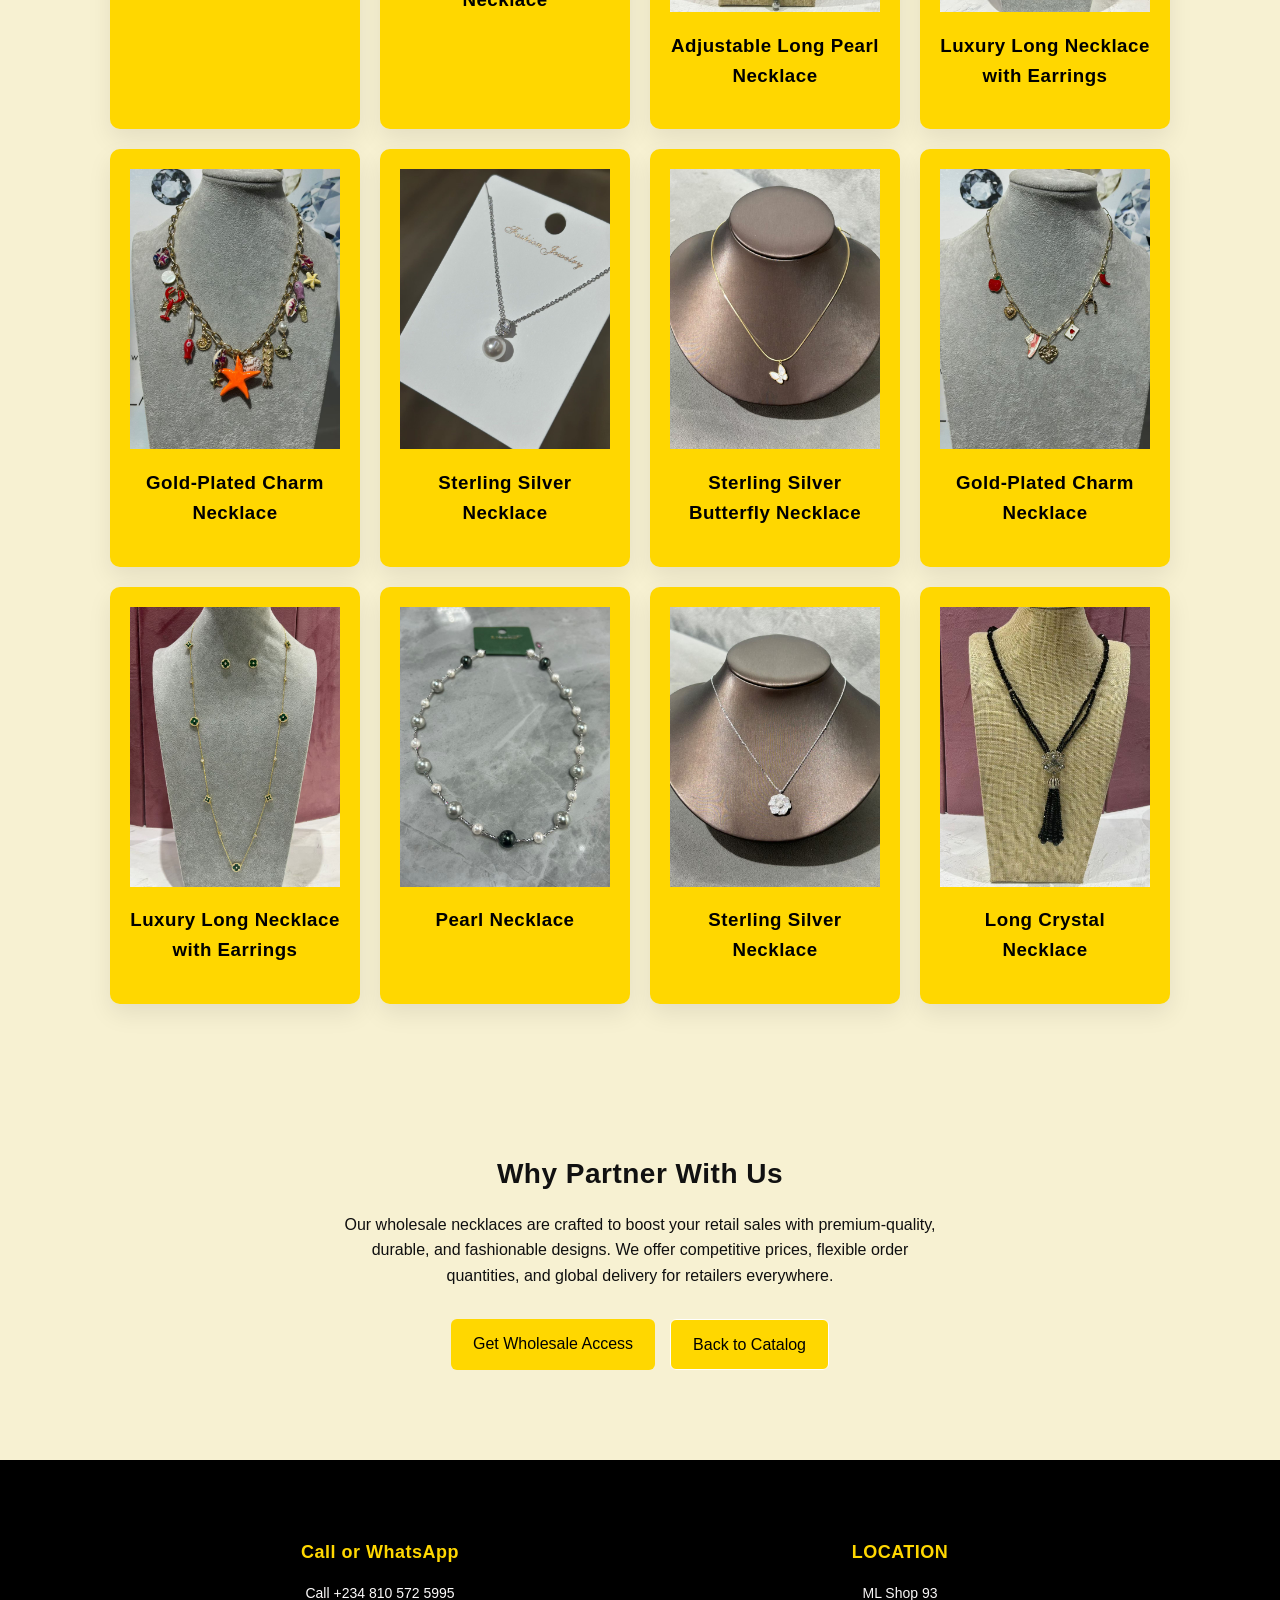
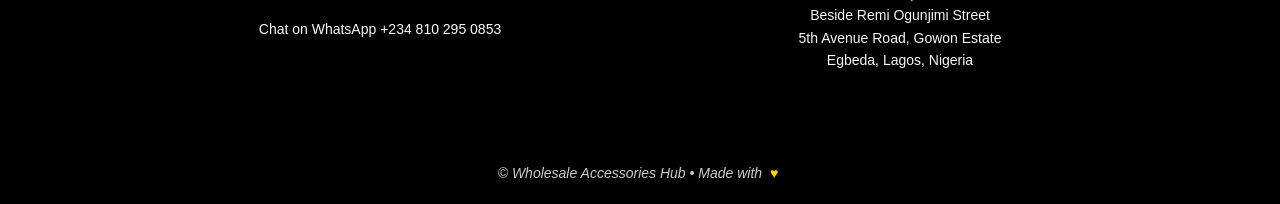
<file: necklaces.html>
<!doctype html>
<html lang="en">
  <head>
    <meta charset="UTF-8" />
    <meta name="viewport" content="width=device-width, initial-scale=1.0" />
    <title>Necklaces Collection | Wholesale Accessories Hub</title>

    <link rel="stylesheet" href="style.css" />
  </head>

  <body>
    <!-- Navbar -->
    <header>
      <nav class="navbar">
        <div class="logo">
          <h1>WHOLESALE ACCESSORIES HUB</h1>
          <p class="tagline">
            Your Trusted Wholesale Jewelry and Accessory Supplier
          </p>
        </div>
        <ul>
          <li><a href="index.html">HOME</a></li>

          <li>
            <select onchange="location = this.value">
              <option value="">CATALOGUE</option>
              <option value="jewelry-sets.html">Jewelry Sets</option>
              <option value="earrings.html">Earrings</option>
              <option value="necklaces.html">Necklaces</option>
              <option value="others.html">Brooches & More</option>
            </select>
          </li>

          <li><a href="about.html">ABOUT</a></li>
          <li><a href="team.html">TEAM</a></li>
          <li><a href="contact.html">CONTACT US</a></li>
        </ul>
      </nav>
    </header>

    <!-- Collection -->
    <section class="catalog reveal">
      <h2>Necklaces Collection</h2>
      <p class="catalog-intro">
        Explore our premium collection of wholesale necklaces, crafted from
        stainless steel, sterling silver, gold-plated materials, and moissanite.
        Perfect for boutiques, online stores, and fashion retailers worldwide.
      </p>

      <div class="catalog-grid">
        <!-- 20 IMAGES -->
        <div class="card catalog-card">
          <img src="images/PearlNecklace.JPG" alt="pearl necklace" />
          <h3>Elegant Double Layer Pearl Necklace</h3>
        </div>

        <div class="card catalog-card">
          <img
            src="images/Necklace.JPG"
            alt="sterling silver minimalist necklace"
          />
          <h3>Sterling Silver Minimalist Necklace</h3>
        </div>

        <div class="card catalog-card">
          <img src="images/Necklace0.JPG" alt="stainless steel necklace" />
          <h3>Stainless Steel Necklace</h3>
        </div>

        <div class="card catalog-card">
          <img
            src="images/necklace1.JPG"
            alt="Minimalist Stainless steel necklace"
          />
          <h3>Minimalist Stainless Steel Necklace</h3>
        </div>

        <div class="card catalog-card">
          <img
            src="images/Necklace2.JPG"
            alt="Minimalist Stainless steel necklace"
          />
          <h3>Minimalist Stainless Steel Necklace</h3>
        </div>

        <div class="card catalog-card">
          <img
            src="images/Necklace4.JPG"
            alt="Minimalist Stainless steel necklace"
          />
          <h3>Minimalist Stainless Steel Necklace</h3>
        </div>

        <div class="card catalog-card">
          <img src="images/necklace3.JPG" alt="Luxury Long Layered Necklace" />
          <h3>Luxury Long Layered Necklace</h3>
        </div>

        <div class="card catalog-card">
          <img src="images/Necklace5.JPG" alt="Stainless steel necklace" />
          <h3>Minimalist Stainless Steel Necklace</h3>
        </div>

        <div class="card catalog-card">
          <img src="images/Necklace6.JPG" alt="Stainless steel necklace" />
          <h3>Stainless Steel Necklace</h3>
        </div>

        <div class="card catalog-card">
          <img src="images/Necklace7.JPG" alt="Stainless steel necklace" />
          <h3>Stainless Steel Necklace</h3>
        </div>

        <div class="card catalog-card">
          <img src="images/necklace9.JPG" alt="Long Pearl Necklace" />
          <h3>Adjustable Long Pearl Necklace</h3>
        </div>

        <div class="card catalog-card">
          <img
            src="images/necklace10.JPG"
            alt="Luxury Long Necklace with Earrings"
          />
          <h3>Luxury Long Necklace with Earrings</h3>
        </div>

        <div class="card catalog-card">
          <img src="images/necklace12.JPG" alt="Gold Plated Charm Necklace" />
          <h3>Gold-Plated Charm Necklace</h3>
        </div>

        <div class="card catalog-card">
          <img src="images/necklace13.JPG" alt="Sterling Silver Necklace" />
          <h3>Sterling Silver Necklace</h3>
        </div>

        <div class="card catalog-card">
          <img
            src="images/necklace14.JPG"
            alt="Sterling Silver Butterfly Necklace"
          />
          <h3>Sterling Silver Butterfly Necklace</h3>
        </div>

        <div class="card catalog-card">
          <img src="images/necklace15.JPG" alt="Gold-Plated Charm Necklace" />
          <h3>Gold-Plated Charm Necklace</h3>
        </div>

        <div class="card catalog-card">
          <img
            src="images/necklace16.JPG"
            alt="Luxury Long Necklace with Earrings"
          />
          <h3>Luxury Long Necklace with Earrings</h3>
        </div>

        <div class="card catalog-card">
          <img src="images/necklace17.JPG" alt="Pearl Necklace" />
          <h3>Pearl Necklace</h3>
        </div>

        <div class="card catalog-card">
          <img src="images/necklace18.JPG" alt="Sterling Silver Necklace" />
          <h3>Sterling Silver Necklace</h3>
        </div>

        <div class="card catalog-card">
          <img src="images/CrystalNecklace.JPG" alt="Long Crystal Necklace" />
          <h3>Long Crystal Necklace</h3>
        </div>
      </div>
    </section>

    <!-- CTA Section -->
    <section class="about-cta">
      <h3>Why Partner With Us</h3>
      <p>
        Our wholesale necklaces are crafted to boost your retail sales with
        premium-quality, durable, and fashionable designs. We offer competitive
        prices, flexible order quantities, and global delivery for retailers
        everywhere.
      </p>
      <div class="cta-buttons">
        <a href="contact.html" class="cta-btn">Get Wholesale Access</a>
        <a href="index.html#catalog" class="cta-btn outline">Back to Catalog</a>
      </div>
    </section>

    <section class="contact-info">
      <div class="contact-info-container">
        <div class="info-item">
          <h3>Call or WhatsApp</h3>
          <p><a href="tel:+2348105725995">Call +234 810 572 5995</a></p>
          <p>
            <a href="https://wa.me/2348102950853" target="_blank">
              Chat on WhatsApp +234 810 295 0853
            </a>
          </p>
        </div>

        <div class="info-item">
          <h3>LOCATION</h3>
          <p>
            ML Shop 93<br />
            Beside Remi Ogunjimi Street<br />
            5th Avenue Road, Gowon Estate<br />
            Egbeda, Lagos, Nigeria
          </p>
        </div>
      </div>
    </section>

    <!-- Footer -->
    <footer>
      <p class="footer-text">
        © <span id="year"></span> Wholesale Accessories Hub • Made with
        <span class="gold-love">♥</span>
      </p>
    </footer>

    <!-- Your existing JavaScript -->
    <script src="script.js"></script>
  </body>
</html>
</file>
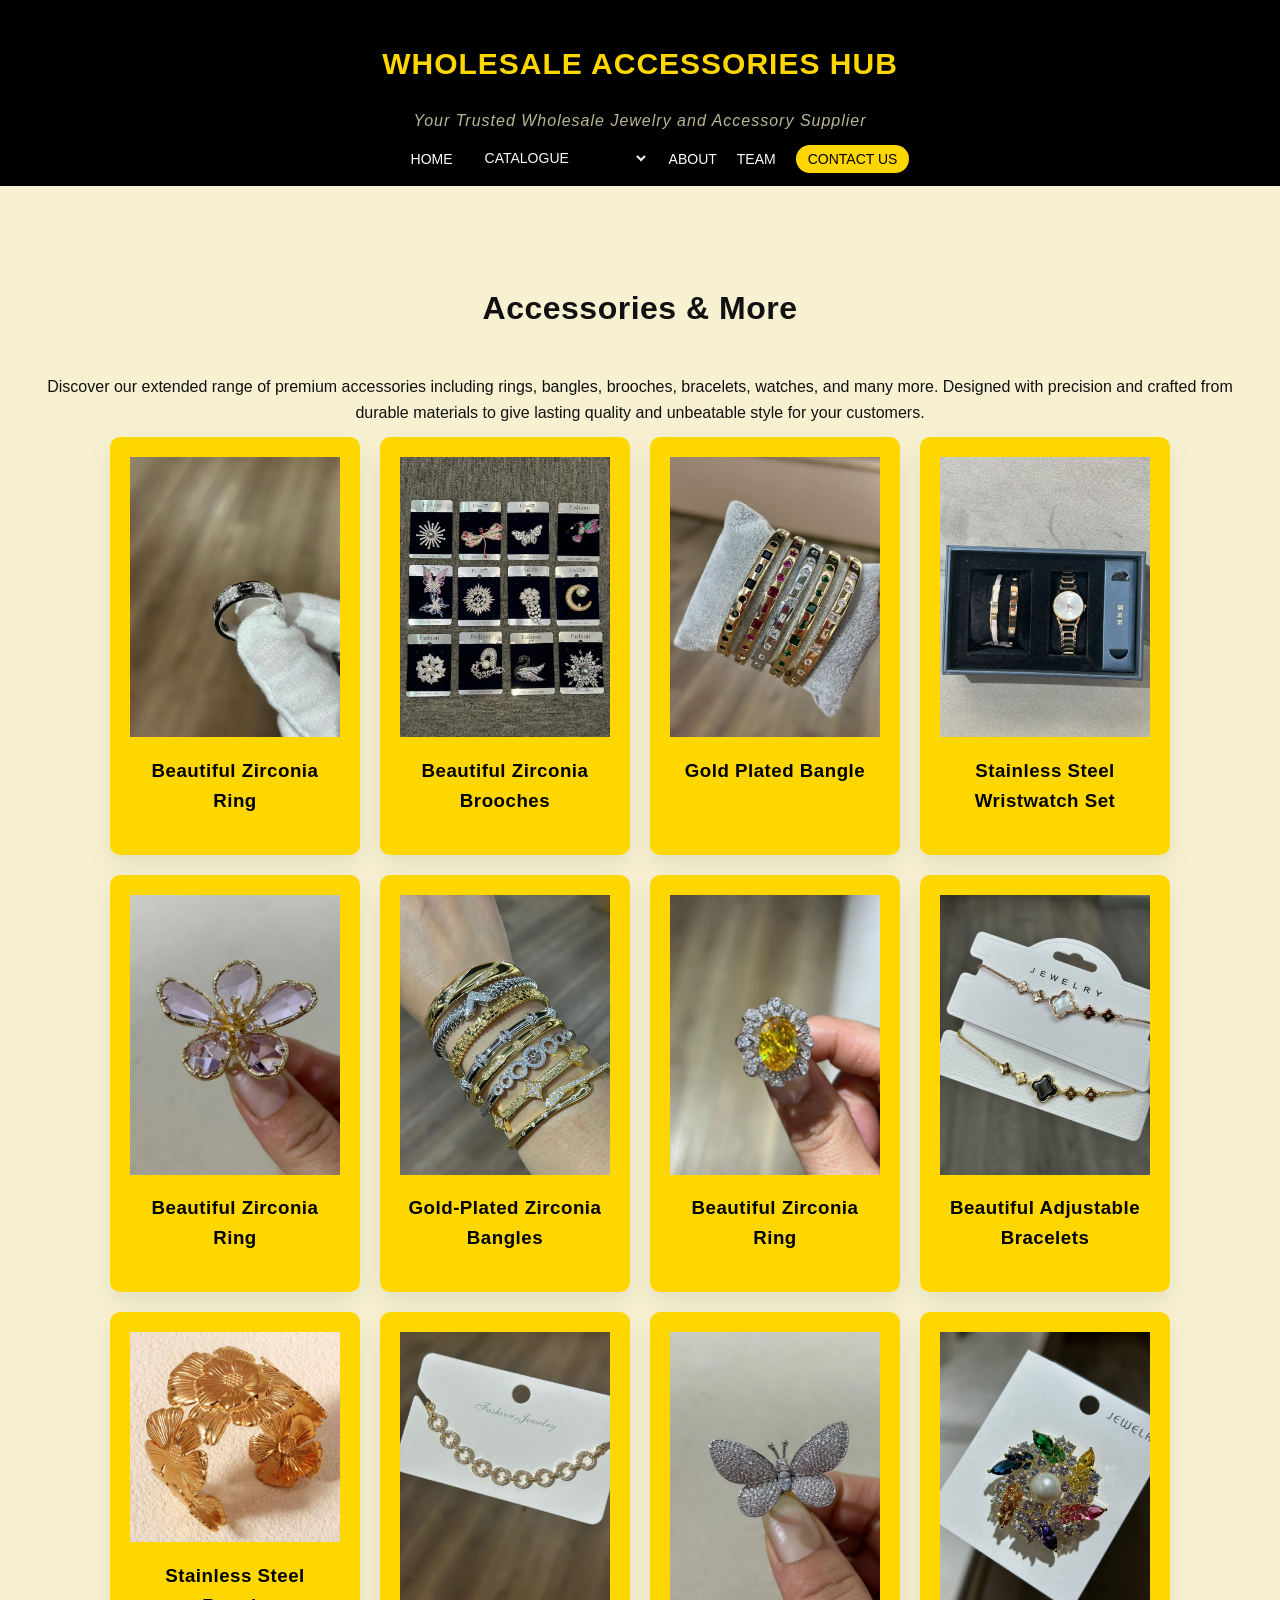
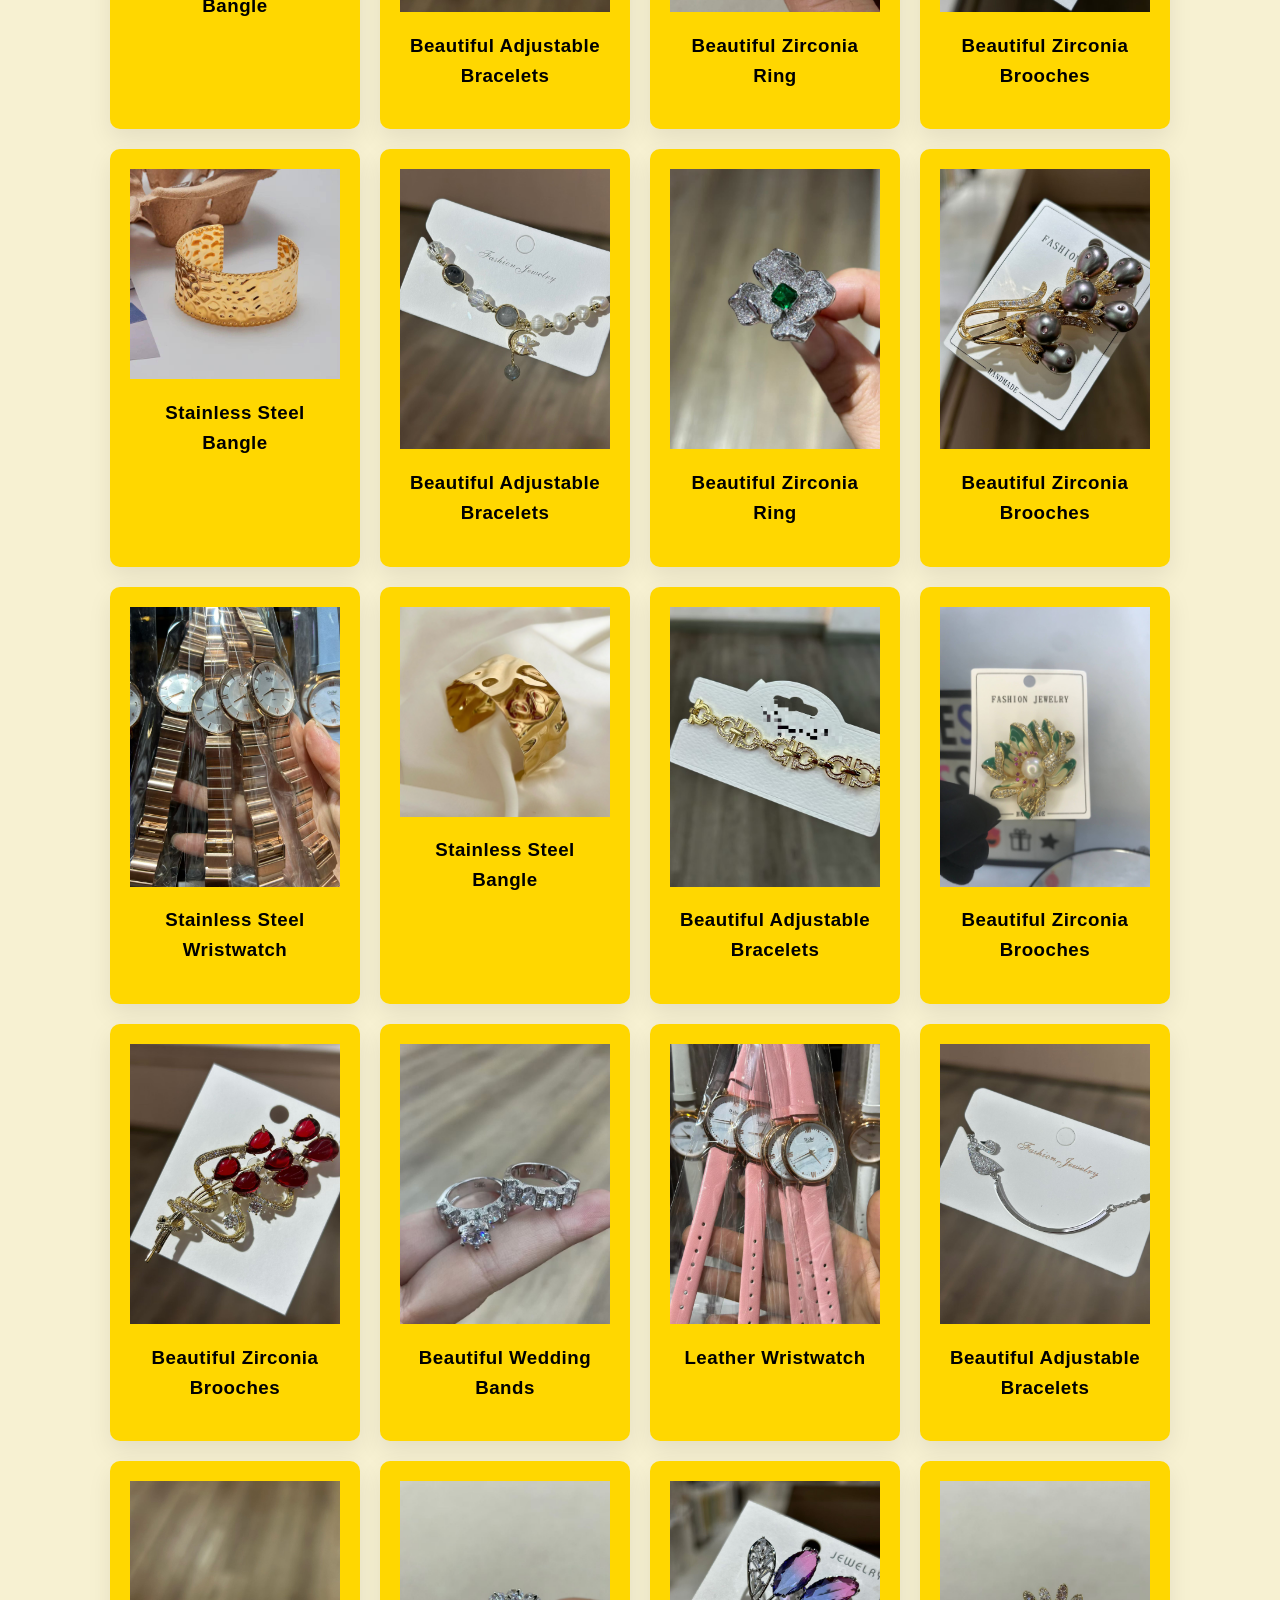
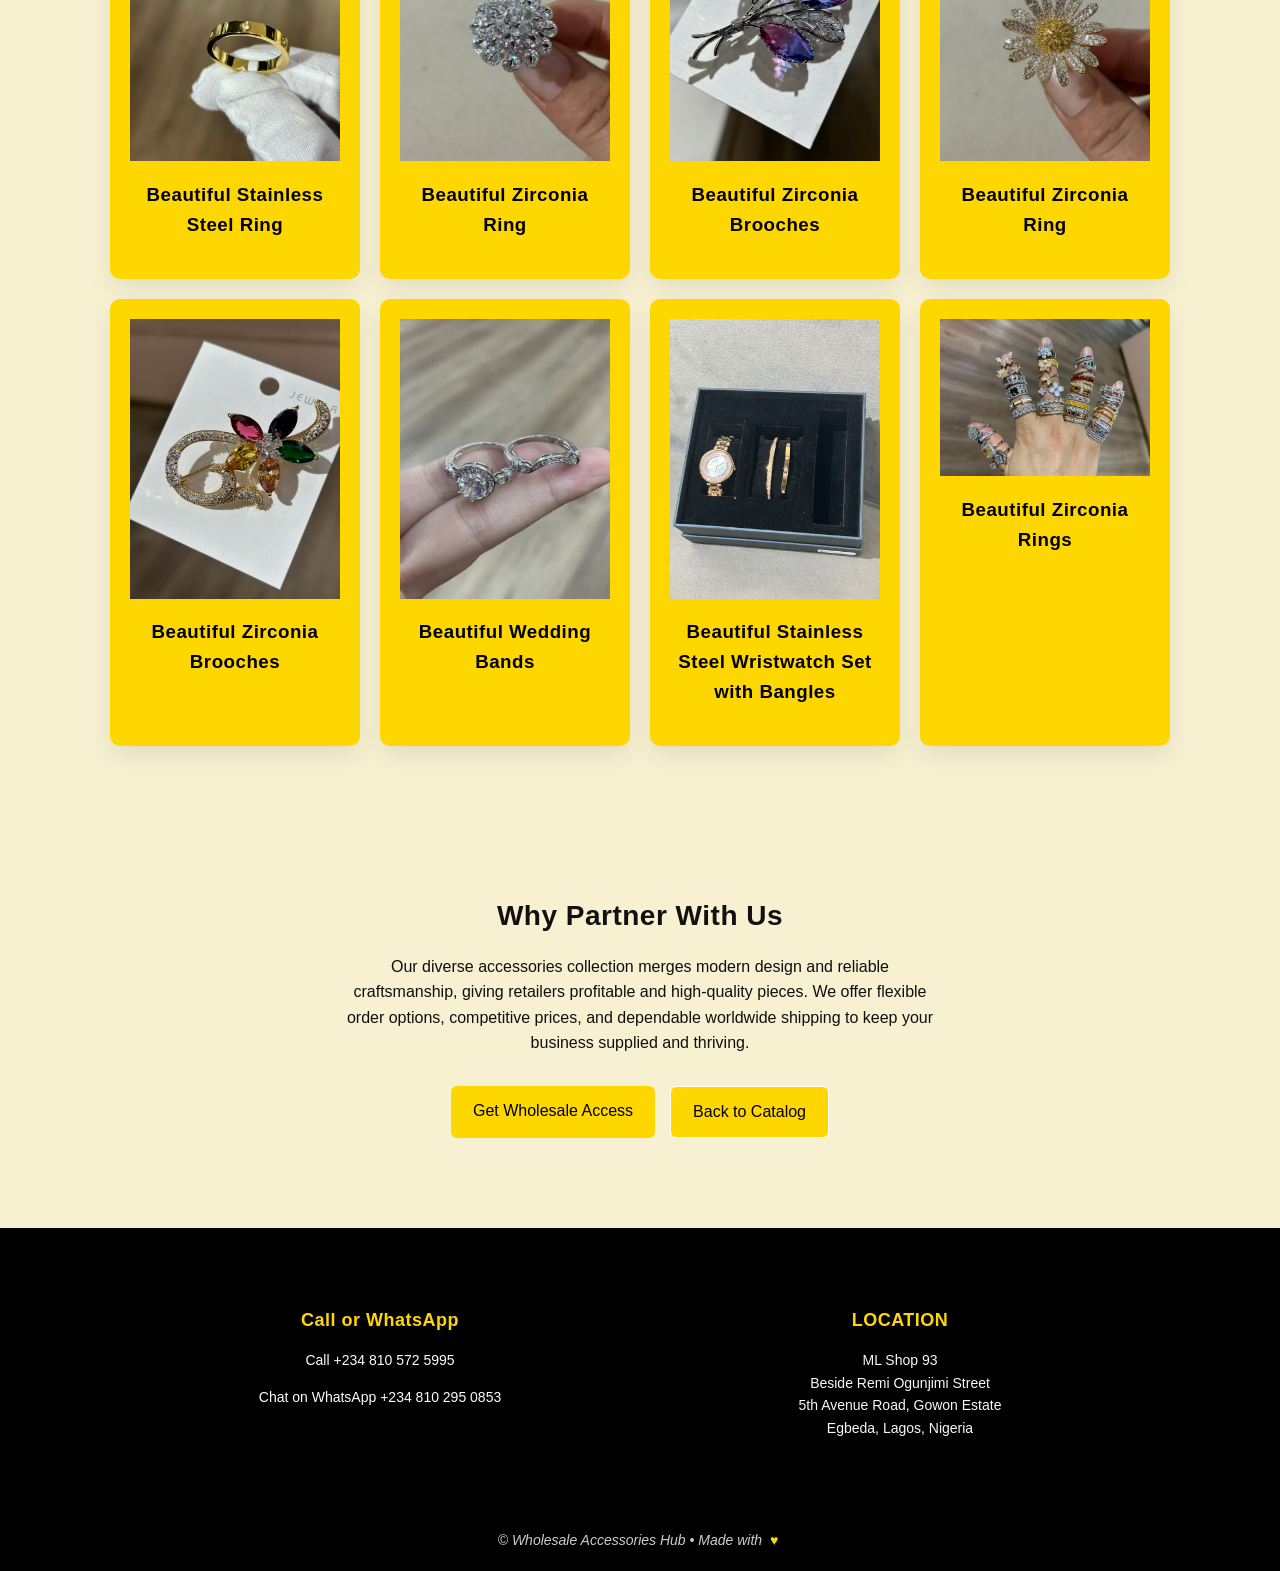
<file: others.html>
<!doctype html>
<html lang="en">
  <head>
    <meta charset="UTF-8" />
    <meta name="viewport" content="width=device-width, initial-scale=1.0" />
    <title>Accessories & More | Wholesale Accessories Hub</title>

    <link rel="stylesheet" href="style.css" />
  </head>

  <body>
    <!-- Navbar -->
    <header>
      <nav class="navbar">
        <div class="logo">
          <h1>WHOLESALE ACCESSORIES HUB</h1>
          <p class="tagline">
            Your Trusted Wholesale Jewelry and Accessory Supplier
          </p>
        </div>
        <ul>
          <li><a href="index.html">HOME</a></li>

          <li>
            <select onchange="location = this.value">
              <option value="">CATALOGUE</option>
              <option value="jewelry-sets.html">Jewelry Sets</option>
              <option value="earrings.html">Earrings</option>
              <option value="necklaces.html">Necklaces</option>
              <option value="others.html">Brooches & More</option>
            </select>
          </li>

          <li><a href="about.html">ABOUT</a></li>
          <li><a href="team.html">TEAM</a></li>
          <li><a href="contact.html">CONTACT US</a></li>
        </ul>
      </nav>
    </header>

    <!-- Accessories & More Collection -->
    <section class="catalog reveal">
      <h2>Accessories & More</h2>
      <p class="catalog-intro">
        Discover our extended range of premium accessories including rings,
        bangles, brooches, bracelets, watches, and many more. Designed with
        precision and crafted from durable materials to give lasting quality and
        unbeatable style for your customers.
      </p>

      <div class="catalog-grid">
        <!-- Existing image cards (unchanged) -->
        <div class="card catalog-card">
          <img src="images/Other.JPG" alt="Zirconia Ring" />
          <h3>Beautiful Zirconia Ring</h3>
        </div>

        <div class="card catalog-card">
          <img
            src="images/Brooches10JPG.JPG"
            alt="Beautiful Zirconia Brooches"
          />
          <h3>Beautiful Zirconia Brooches</h3>
        </div>

        <div class="card catalog-card">
          <img src="images/Other0.JPG" alt="Gold Plated Bangle" />
          <h3>Gold Plated Bangle</h3>
        </div>

        <div class="card catalog-card">
          <img src="images/Other1.JPG" alt="Stainless Steel Wristwatch Set" />
          <h3>Stainless Steel Wristwatch Set</h3>
        </div>

        <div class="card catalog-card">
          <img src="images/Other13.JPG" alt="Beautiful Zirconia Ring" />
          <h3>Beautiful Zirconia Ring</h3>
        </div>

        <div class="card catalog-card">
          <img src="images/Bangle.JPG" alt="Gold-Plated Zirconia Bangles" />
          <h3>Gold-Plated Zirconia Bangles</h3>
        </div>

        <div class="card catalog-card">
          <img src="images/Other19.JPG" alt="Beautiful Zirconia Ring" />
          <h3>Beautiful Zirconia Ring</h3>
        </div>

        <div class="card catalog-card">
          <img src="images/Other2.JPG" alt="Beautiful Adjustable Bracelets" />
          <h3>Beautiful Adjustable Bracelets</h3>
        </div>

        <div class="card catalog-card">
          <img src="images/Bangle0.JPG" alt="Stainless Steel Bangle" />
          <h3>Stainless Steel Bangle</h3>
        </div>

        <div class="card catalog-card">
          <img src="images/Other3.JPG" alt="Beautiful Adjustable Bracelets" />
          <h3>Beautiful Adjustable Bracelets</h3>
        </div>

        <div class="card catalog-card">
          <img src="images/Other18.JPG" alt="Beautiful Zirconia Ring" />
          <h3>Beautiful Zirconia Ring</h3>
        </div>

        <div class="card catalog-card">
          <img src="images/brooch9.JPG" alt="Round Pendant Necklace Set" />
          <h3>Beautiful Zirconia Brooches</h3>
        </div>

        <div class="card catalog-card">
          <img src="images/Bangle3.JPG" alt="Stainless Steel Bangle" />
          <h3>Stainless Steel Bangle</h3>
        </div>

        <div class="card catalog-card">
          <img src="images/Other4.JPG" alt="Beautiful Adjustable Bracelets" />
          <h3>Beautiful Adjustable Bracelets</h3>
        </div>

        <div class="card catalog-card">
          <img src="images/Other17.JPG" alt="Beautiful Zirconia Ring" />
          <h3>Beautiful Zirconia Ring</h3>
        </div>

        <div class="card catalog-card">
          <img src="images/brooch6.JPG" alt="Beautiful Zirconia Brooches" />
          <h3>Beautiful Zirconia Brooches</h3>
        </div>

        <div class="card catalog-card">
          <img src="images/Other5.JPG" alt="Stainless Steel Wristwatch" />
          <h3>Stainless Steel Wristwatch</h3>
        </div>

        <div class="card catalog-card">
          <img src="images/Bangle4.WEBP" alt="Stainless Steel Bangle" />
          <h3>Stainless Steel Bangle</h3>
        </div>

        <div class="card catalog-card">
          <img src="images/Other6.JPG" alt="Beautiful Adjustable Bracelets" />
          <h3>Beautiful Adjustable Bracelets</h3>
        </div>

        <div class="card catalog-card">
          <img src="images/Brooch0.JPG" alt="Beautiful Zirconia Brooches" />
          <h3>Beautiful Zirconia Brooches</h3>
        </div>

        <div class="card catalog-card">
          <img src="images/Brooch1.JPG" alt="Beautiful Zirconia Brooches" />
          <h3>Beautiful Zirconia Brooches</h3>
        </div>

        <div class="card catalog-card">
          <img src="images/Other7.JPG" alt="Beautiful Wedding Bands" />
          <h3>Beautiful Wedding Bands</h3>
        </div>

        <div class="card catalog-card">
          <img src="images/Other8.JPG" alt="Leather Wristwatch" />
          <h3>Leather Wristwatch</h3>
        </div>

        <div class="card catalog-card">
          <img src="images/Other9.JPG" alt="Beautiful Adjustable Bracelets" />
          <h3>Beautiful Adjustable Bracelets</h3>
        </div>

        <div class="card catalog-card">
          <img src="images/Other10.JPG" alt="Beautiful Stainless Steel Ring" />
          <h3>Beautiful Stainless Steel Ring</h3>
        </div>

        <div class="card catalog-card">
          <img src="images/Other11.JPG" alt="Beautiful Zirconia Ring" />
          <h3>Beautiful Zirconia Ring</h3>
        </div>

        <div class="card catalog-card">
          <img src="images/Brooch3.JPG" alt="Beautiful Zirconia Brooches" />
          <h3>Beautiful Zirconia Brooches</h3>
        </div>

        <div class="card catalog-card">
          <img src="images/Other12.JPG" alt="Beautiful Zirconia Ring" />
          <h3>Beautiful Zirconia Ring</h3>
        </div>

        <div class="card catalog-card">
          <img src="images/Brooch4.JPG" alt="Beautiful Zirconia Brooches" />
          <h3>Beautiful Zirconia Brooches</h3>
        </div>

        <div class="card catalog-card">
          <img src="images/Other15.JPG" alt="Beautiful Wedding Bands" />
          <h3>Beautiful Wedding Bands</h3>
        </div>

        <div class="card catalog-card">
          <img
            src="images/Other16.JPG"
            alt="Beautiful Stainless Steel Wristwatch set with Bangles"
          />
          <h3>Beautiful Stainless Steel Wristwatch Set with Bangles</h3>
        </div>

        <div class="card catalog-card">
          <img src="images/Other20.JPG" alt="Beautiful Zirconia Rings" />
          <h3>Beautiful Zirconia Rings</h3>
        </div>
      </div>
    </section>

    <!-- Partnership Call to Action -->
    <section class="about-cta">
      <h3>Why Partner With Us</h3>
      <p>
        Our diverse accessories collection merges modern design and reliable
        craftsmanship, giving retailers profitable and high-quality pieces. We
        offer flexible order options, competitive prices, and dependable
        worldwide shipping to keep your business supplied and thriving.
      </p>
      <div class="cta-buttons">
        <a href="contact.html" class="cta-btn">Get Wholesale Access</a>
        <a href="index.html#catalog" class="cta-btn outline">Back to Catalog</a>
      </div>
    </section>
    <section class="contact-info">
      <div class="contact-info-container">
        <div class="info-item">
          <h3>Call or WhatsApp</h3>
          <p><a href="tel:+2348105725995">Call +234 810 572 5995</a></p>
          <p>
            <a href="https://wa.me/2348102950853" target="_blank">
              Chat on WhatsApp +234 810 295 0853
            </a>
          </p>
        </div>

        <div class="info-item">
          <h3>LOCATION</h3>
          <p>
            ML Shop 93<br />
            Beside Remi Ogunjimi Street<br />
            5th Avenue Road, Gowon Estate<br />
            Egbeda, Lagos, Nigeria
          </p>
        </div>
      </div>
    </section>
    <!-- Footer -->
    <footer>
      <p class="footer-text">
        © <span id="year"></span> Wholesale Accessories Hub • Made with
        <span class="gold-love">♥</span>
      </p>
    </footer>

    <script src="script.js"></script>
  </body>
</html>
</file>
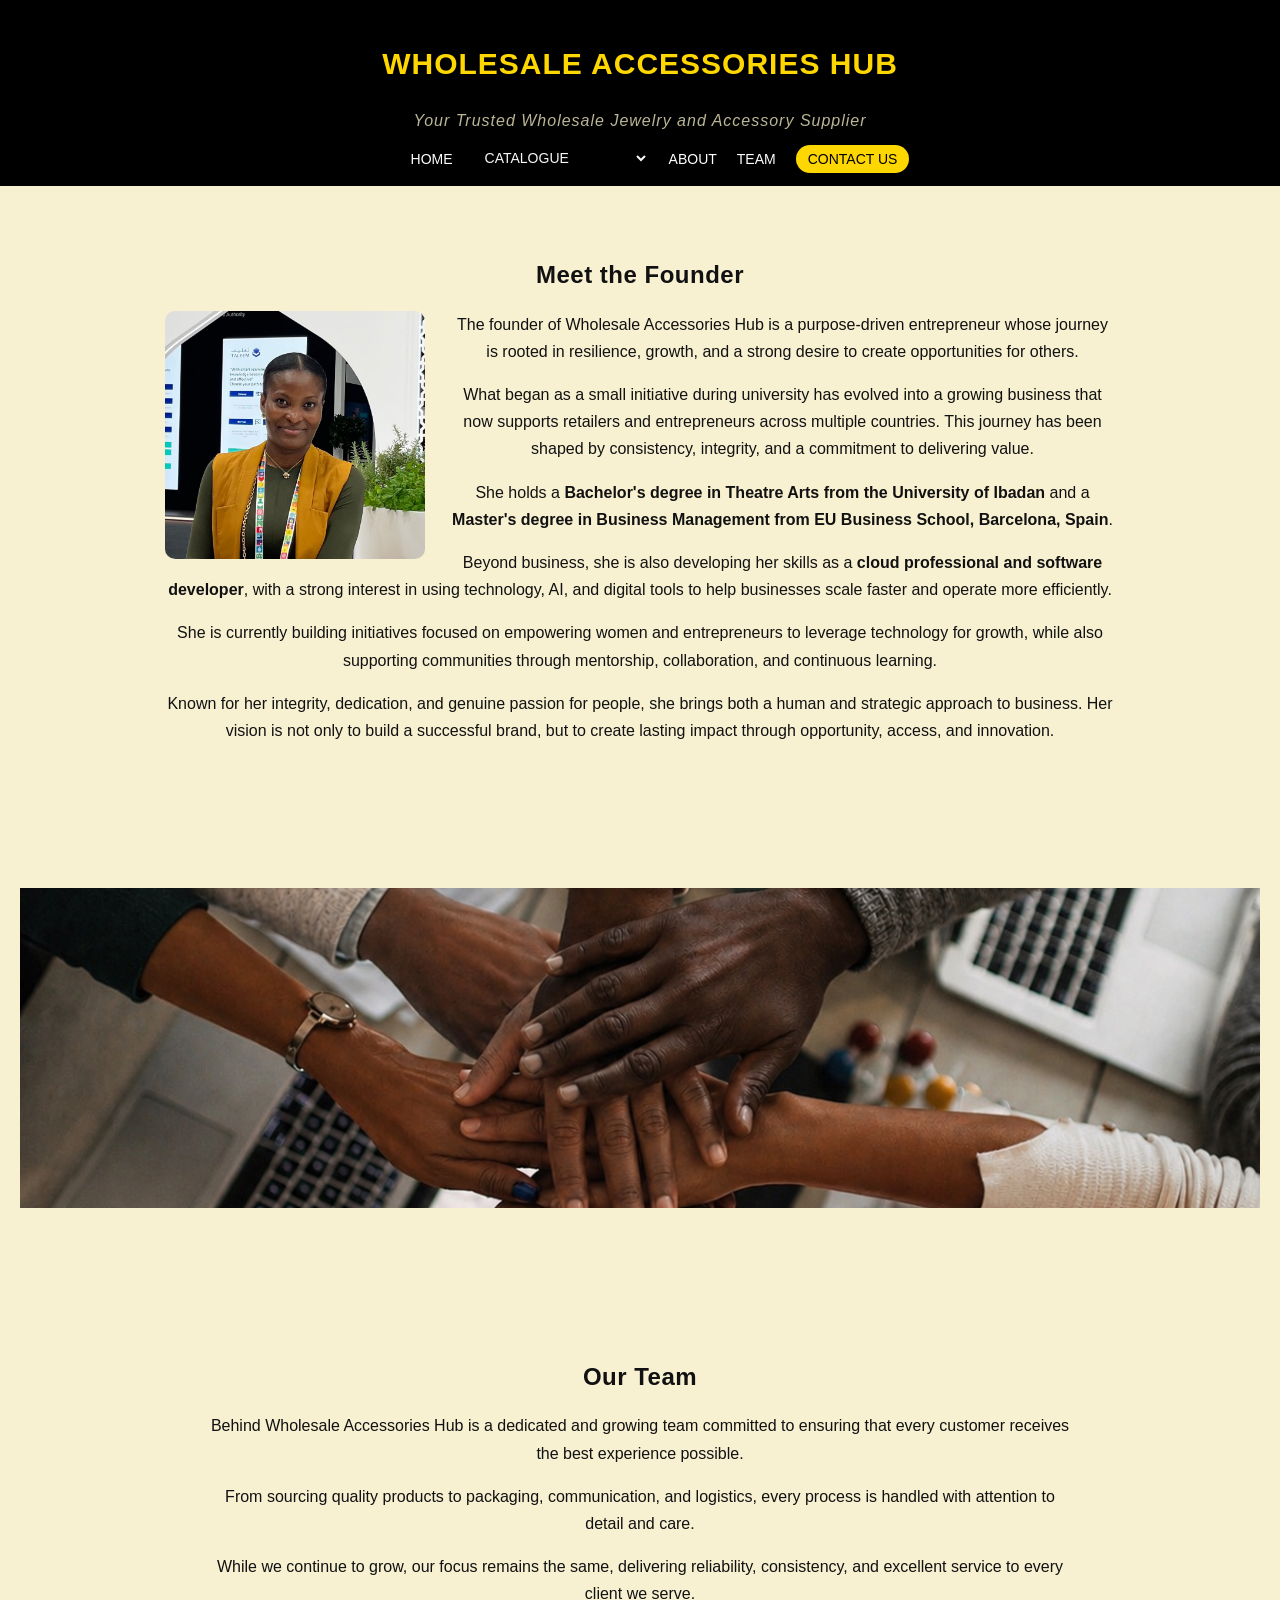
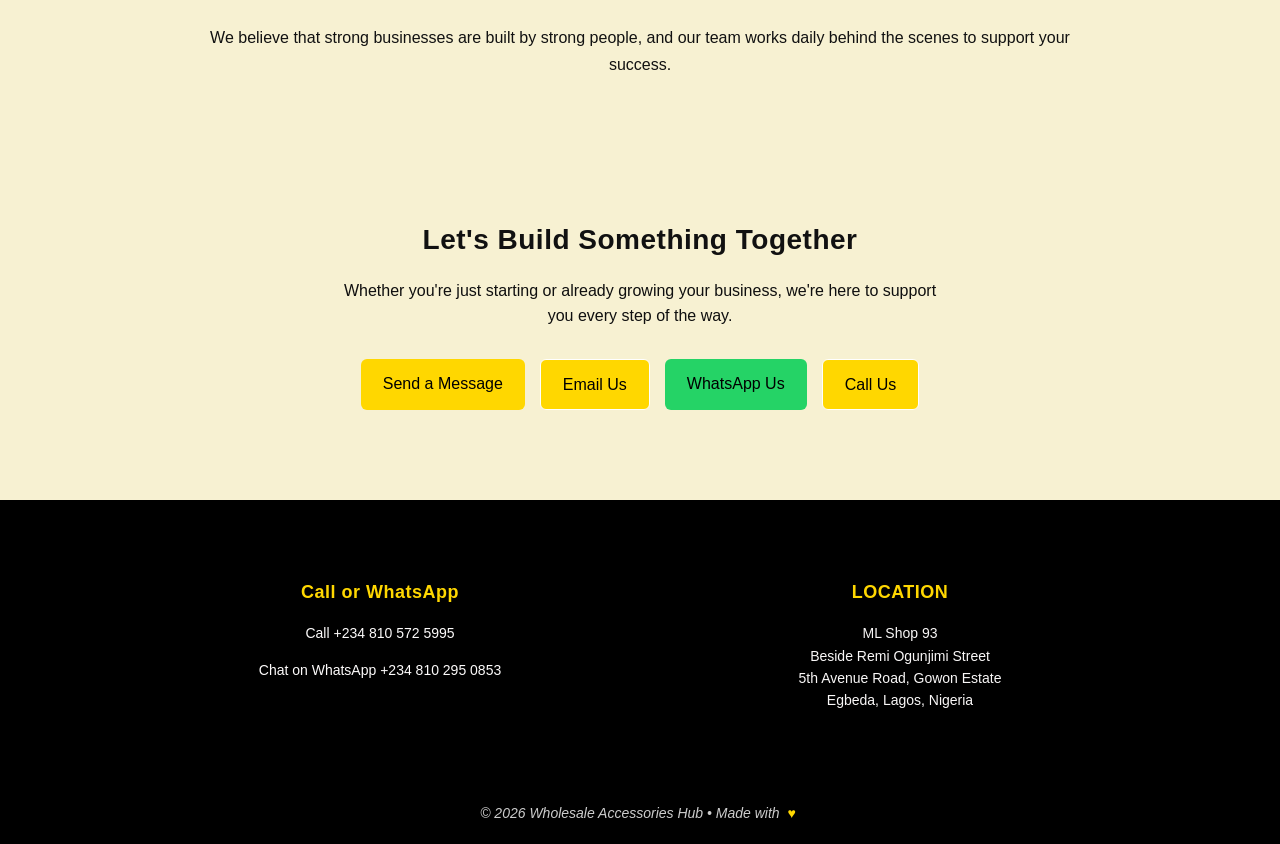
<file: team.html>
<!doctype html>
<html lang="en">
  <head>
    <meta charset="UTF-8" />
    <meta name="viewport" content="width=device-width, initial-scale=1.0" />

    <title>Founder & Team | Wholesale Accessories Hub</title>
    <link rel="stylesheet" href="style.css" />

    <meta
      name="description"
      content="Meet the founder and team behind Wholesale Accessories Hub, a brand committed to helping entrepreneurs grow through reliable supply and business support."
    />
  </head>

  <body>
    <!-- NAV -->
    <header>
      <nav class="navbar">
        <div class="logo">
          <h1>WHOLESALE ACCESSORIES HUB</h1>
          <p class="tagline">
            Your Trusted Wholesale Jewelry and Accessory Supplier
          </p>
        </div>
        <ul>
          <li><a href="index.html">HOME</a></li>

          <li>
            <select onchange="location = this.value">
              <option value="">CATALOGUE</option>
              <option value="jewelry-sets.html">Jewelry Sets</option>
              <option value="earrings.html">Earrings</option>
              <option value="necklaces.html">Necklaces</option>
              <option value="others.html">Brooches & More</option>
            </select>
          </li>

          <li><a href="about.html">ABOUT</a></li>
          <li><a href="team.html">TEAM</a></li>
          <li><a href="contact.html">CONTACT US</a></li>
        </ul>
      </nav>
    </header>

    <!-- FOUNDER SECTION -->
    <section class="founder-section">
      <h2>Meet the Founder</h2>

      <div class="founder-container">
        <img
          src="images/ifeoma.jpeg"
          class="founder-image"
          alt="Founder of Wholesale Accessories Hub"
        />

        <div class="founder-content">
          <p>
            The founder of Wholesale Accessories Hub is a purpose-driven
            entrepreneur whose journey is rooted in resilience, growth, and a
            strong desire to create opportunities for others.
          </p>

          <p>
            What began as a small initiative during university has evolved into
            a growing business that now supports retailers and entrepreneurs
            across multiple countries. This journey has been shaped by
            consistency, integrity, and a commitment to delivering value.
          </p>

          <p>
            She holds a
            <strong
              >Bachelor's degree in Theatre Arts from the University of
              Ibadan</strong
            >
            and a
            <strong
              >Master's degree in Business Management from EU Business School,
              Barcelona, Spain</strong
            >.
          </p>

          <p>
            Beyond business, she is also developing her skills as a
            <strong>cloud professional and software developer</strong>, with a
            strong interest in using technology, AI, and digital tools to help
            businesses scale faster and operate more efficiently.
          </p>

          <p>
            She is currently building initiatives focused on empowering women
            and entrepreneurs to leverage technology for growth, while also
            supporting communities through mentorship, collaboration, and
            continuous learning.
          </p>

          <p>
            Known for her integrity, dedication, and genuine passion for people,
            she brings both a human and strategic approach to business. Her
            vision is not only to build a successful brand, but to create
            lasting impact through opportunity, access, and innovation.
          </p>
        </div>
      </div>
    </section>

    <!-- TEAM SECTION -->
    <section class="founder-banner">
      <img src="images/team.jpeg" alt="a picture that depicts teamworks" />
    </section>

    <section class="team-section">
      <h2>Our Team</h2>

      <p class="team-intro">
        Behind Wholesale Accessories Hub is a dedicated and growing team
        committed to ensuring that every customer receives the best experience
        possible.
      </p>

      <p>
        From sourcing quality products to packaging, communication, and
        logistics, every process is handled with attention to detail and care.
      </p>

      <p>
        While we continue to grow, our focus remains the same, delivering
        reliability, consistency, and excellent service to every client we
        serve.
      </p>

      <p>
        We believe that strong businesses are built by strong people, and our
        team works daily behind the scenes to support your success.
      </p>
    </section>

    <!-- CTA -->
    <section class="about-cta">
      <h3>Let's Build Something Together</h3>

      <p>
        Whether you're just starting or already growing your business, we're
        here to support you every step of the way.
      </p>

      <div class="cta-buttons">
        <a href="contact.html" class="cta-btn">Send a Message</a>
        <a href="mailto:rubya4dables@gmail.com" class="cta-btn outline"
          >Email Us</a
        >
        <a
          href="https://wa.me/2348102950853"
          target="_blank"
          class="cta-btn whatsapp"
          >WhatsApp Us</a
        >
        <a href="tel:+2348105725995" class="cta-btn outline">Call Us</a>
      </div>
    </section>
 </section>
    <section class="contact-info">
      <div class="contact-info-container">
        <div class="info-item">
          <h3>Call or WhatsApp</h3>
          <p><a href="tel:+2348105725995">Call +234 810 572 5995</a></p>
          <p>
            <a href="https://wa.me/2348102950853" target="_blank">
              Chat on WhatsApp +234 810 295 0853
            </a>
          </p>
        </div>

        <div class="info-item">
          <h3>LOCATION</h3>
          <p>
            ML Shop 93<br />
            Beside Remi Ogunjimi Street<br />
            5th Avenue Road, Gowon Estate<br />
            Egbeda, Lagos, Nigeria
          </p>
        </div>
      </div>
    </section>
    <!-- FOOTER -->
    <footer>
      <p class="footer-text">
        © 2026 Wholesale Accessories Hub • Made with
        <span class="gold-love">♥</span>
      </p>
    </footer>
  </body>
</html>
</file>
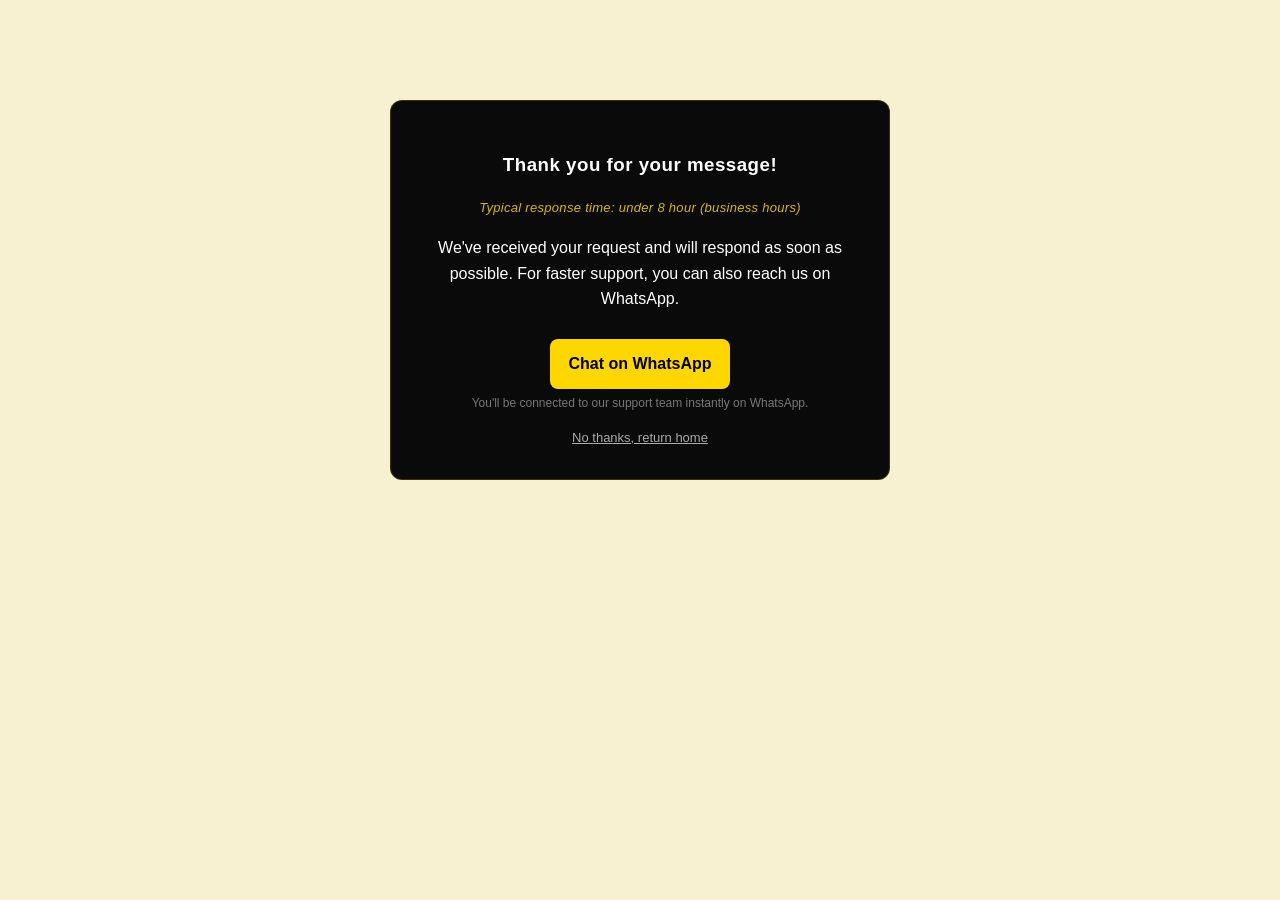
<file: thank-you.html>
<!doctype html>
<html>
  <head>
    <title>Thank You</title>
    <link rel="stylesheet" href="style.css" />

    <meta
      name="description"
      content="Wholesale Accessories Hub supplies high-quality accessories to retailers and businesses worldwide."
    />
    <meta
      name="keywords"
      content="wholesale accessories, bulk accessories, global suppliers, fashion accessories wholesale, best wholesale jewelry suppliers, wholesale fashion accessories, bulk accessory suppliers, global wholesale accessories, affordable wholesale accessories, best wholesale jewelry supplier in nigeria, wholesale fashion jewelry suppliers, wholesale accessory distributors, top wholesale accessories, wholesale accessories for retailers, wholesale accessories for online stores, global wholesale accessory suppliers"
    />
    <meta name="author" content="Wholesale Accessories Hub" />

    <meta property="og:title" content="Wholesale Accessories Hub" />
    <meta
      property="og:description"
      content="Global wholesale supplier of quality accessories for businesses worldwide."
    />
    <meta property="og:type" content="website" />
  </head>

  <body>
    <div class="whatsapp-box">
      <h3>Thank you for your message!</h3>
      <p class="small-note">
        Typical response time: under 8 hour (business hours)
      </p>

      <p>
        We've received your request and will respond as soon as possible. For
        faster support, you can also reach us on WhatsApp.
      </p>

      <a
        id="whatsapp-link"
        class="whatsapp-btn"
        target="_blank"
        href="https://wa.me/2348102950853"
      >
        Chat on WhatsApp
      </a>

      <p class="hint">
        You'll be connected to our support team instantly on WhatsApp.
      </p>
      <a href="index.html" class="skip-link">No thanks, return home</a>
    </div>

    <script src="script.js"></script>
  </body>
</html>
</file>
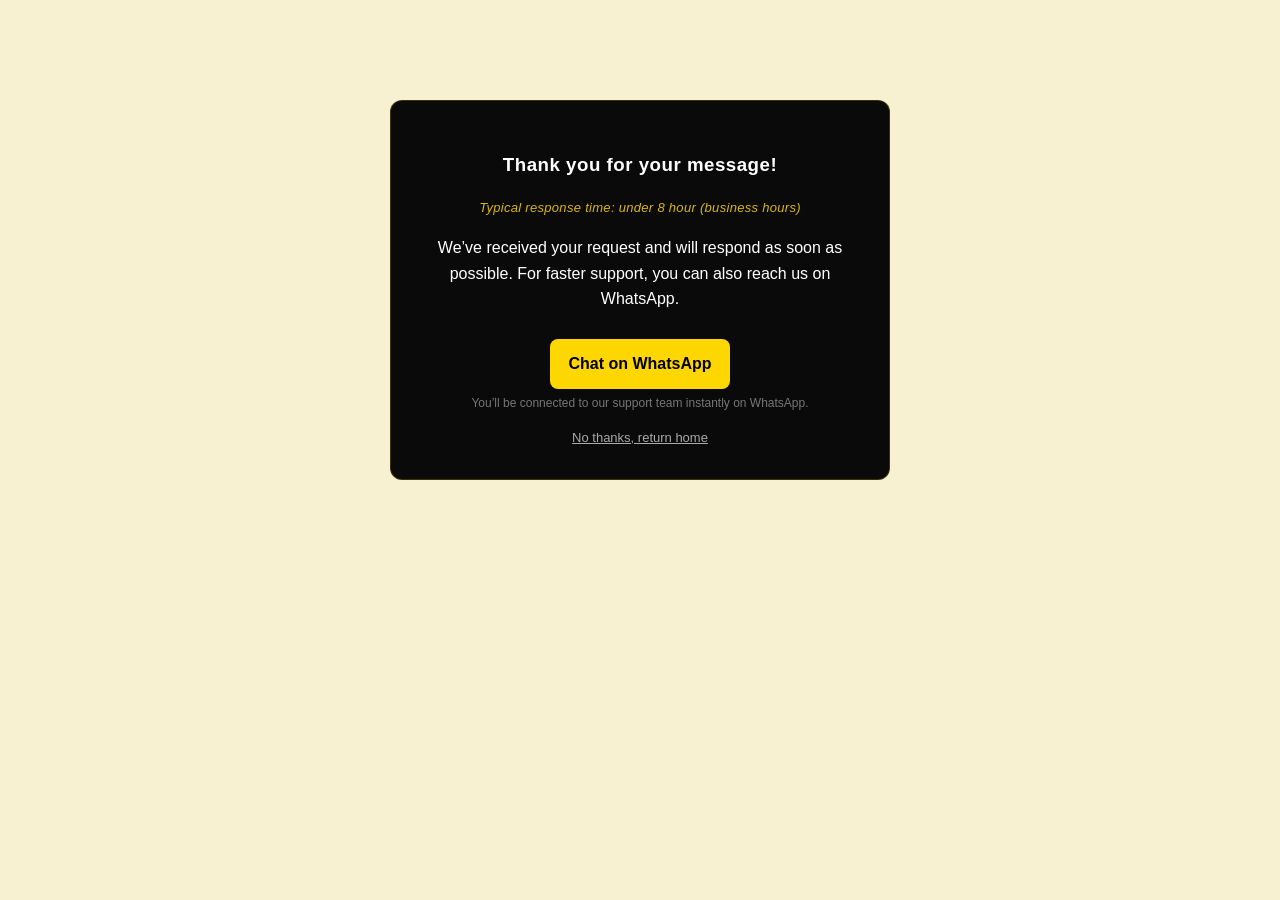
<file: thankyou.html>
<!doctype html>
<html>
  <head>
    <title>Thank You</title>
    <link rel="stylesheet" href="style.css" />

    <meta
      name="description"
      content="Wholesale Accessories Hub supplies high-quality accessories to retailers and businesses worldwide."
    />
    <meta
      name="keywords"
      content="wholesale accessories, bulk accessories, global suppliers, fashion accessories wholesale, best wholesale jewelry suppliers, wholesale fashion accessories, bulk accessory suppliers, global wholesale accessories, affordable wholesale accessories, best wholesale jewelry supplier in nigeria, wholesale fashion jewelry suppliers, wholesale accessory distributors, top wholesale accessories, wholesale accessories for retailers, wholesale accessories for online stores, global wholesale accessory suppliers"
    />
    <meta name="author" content="Wholesale Accessories Hub" />

    <meta property="og:title" content="Wholesale Accessories Hub" />
    <meta
      property="og:description"
      content="Global wholesale supplier of quality accessories for businesses worldwide."
    />
    <meta property="og:type" content="website" />
  </head>

  <body>
    <div class="whatsapp-box">
      <h3>Thank you for your message!</h3>
      <p class="small-note">
        Typical response time: under 8 hour (business hours)
      </p>

      <p>
        We’ve received your request and will respond as soon as possible. For
        faster support, you can also reach us on WhatsApp.
      </p>

      <a
        id="whatsapp-link"
        class="whatsapp-btn"
        target="_blank"
        href="https://wa.me/2348102950853"
      >
        Chat on WhatsApp
      </a>

      <p class="hint">
        You’ll be connected to our support team instantly on WhatsApp.
      </p>
      <a href="index.html" class="skip-link">No thanks, return home</a>
    </div>

    <script src="script.js"></script>
  </body>
</html>
</file>
<file: style.css>
* {
  box-sizing: border-box;
}
:root {
  --black: #000000;
  --gold: #d4af37;
  --offwhite: #f5f5f5;
  --text: #111;
  --muted: #666;
  --radius: 10px;
  --shadow: 0 10px 25px rgba(0, 0, 0, 0.1);
  --transition: 0.3s ease;
}

body {
  margin: 0;
  font-family: Arial, sans-serif;
  background: var(--offwhite);
  color: var(--text);
}
body {
  margin: 0;
  background: #f7f1d2;
  color: #111;
  font-family: Arial, Helvetica, sans-serif;
  line-height: 1.6;
}

h2,
h3 {
  letter-spacing: 0.5px;
}

img {
  max-width: 100%;
  height: auto;
  display: block;
}
/* =========================
   PREMIUM STICKY NAVBAR
========================= */

.navbar {
  display: flex;
  justify-content: space-between;
  align-items: center;
  padding: 15px 20px;
  background: black;
  color: #fff;
  flex-direction: column;
  position: sticky;
  top: 0;
  z-index: 1000;
  align-items: center;
  transition: all 0.3s ease;
}

/* logo */
.navbar h1 {
  color: gold;
  font-size: 30px;
  letter-spacing: 1px;
  text-align: center;
}

/* links */
.navbar ul {
  list-style: none;
  display: flex;
  gap: 20px;
  margin: 0;
}

.navbar a {
  color: white;
  text-decoration: none;
  font-size: 14px;
  transition: 0.3s;
}

.navbar a:hover {
  color: gold;
}

/* SCROLL EFFECT CLASS (used by JS) */
.navbar.scrolled {
  background: rgba(0, 0, 0, 0.75);
  backdrop-filter: blur(10px);
  box-shadow: 0 5px 20px rgba(0, 0, 0, 0.4);
}
a {
  transition: var(--transition);
}

a:hover {
  opacity: 0.85;
}

/* TAGLINE - PREMIUM STYLE */
.tagline {
  font-style: italic;
  color: rgba(234, 227, 188, 0.8); /* soft gold */
  font-size: 16px;
  letter-spacing: 1px;
  margin-top: -5px;
  text-align: center;
}
/* =========================
   HERO LEVEL 3 (LUXURY SaaS)
========================= */

.hero {
  position: relative;
  text-align: center;
  padding: 110px 20px;
  background: linear-gradient(180deg, #f5f5f5 0%, #ffffff 100%);
  overflow: hidden;
}

/* background decorative shapes */
.hero-bg-shapes {
  position: absolute;
  top: 0;
  left: 0;
  width: 100%;
  height: 100%;
  pointer-events: none;
}

.hero-bg-shapes::before,
.hero-bg-shapes::after {
  content: "";
  position: absolute;
  border-radius: 50%;
  background: rgba(255, 215, 0, 0.08);
  filter: blur(40px);
}

/* large floating gold blur */
.hero-bg-shapes::before {
  width: 300px;
  height: 300px;
  top: -80px;
  left: -80px;
}

/* second floating shape */
.hero-bg-shapes::after {
  width: 250px;
  height: 250px;
  bottom: -60px;
  right: -60px;
}

/* content */
.hero-content {
  position: relative;
  max-width: 750px;
  margin: auto;
  animation: fadeInUp 1s ease;
}

/* headline */
.hero h2 {
  font-size: 46px;
  margin-bottom: 15px;
  color: #111;
  letter-spacing: 1px;
}

/* gold line */
.accent-line {
  width: 90px;
  height: 3px;
  background: gold;
  margin: 15px auto;
  border-radius: 2px;
}

/* paragraph */
.hero p {
  font-size: 17px;
  color: #444;
  margin-bottom: 30px;
  line-height: 1.6;
}

/* CTA button upgrade */
.hero .btn {
  padding: 12px 26px;
  font-weight: bold;
  background: gold;
  color: #000;
  border-radius: 6px;
  transition: all 0.3s ease;
}

/* hover micro-interaction */
.hero .btn:hover {
  background: #e6c200;
  transform: translateY(-2px);
  box-shadow: 0 10px 20px rgba(0, 0, 0, 0.15);
}

/* animation */
@keyframes fadeInUp {
  from {
    opacity: 0;
    transform: translateY(25px);
  }
  to {
    opacity: 1;
    transform: translateY(0);
  }
}

/* BUTTON */
.btn {
  display: inline-block;
  margin-top: 10px;
  padding: 10px 20px;
  background: gold;
  color: black;
  text-decoration: none;
  border-radius: 4px;
}

/* SECTIONS */
section {
  padding: 50px 20px;
  text-align: center;
}

/* FOOTER */
footer {
  text-align: center;
  padding: 20px;
  background: #000; /* black */
  color: #fff;
}

footer p {
  margin: 0;
}

/* CONTACT FORM */
form {
  display: flex;
  flex-direction: column;
  max-width: 400px;
  margin: auto;
  gap: 10px;
}

input,
textarea {
  padding: 10px;
  border: 1px solid #ccc;
  border-radius: 4px;
}
input,
textarea,
select {
  color: #111;
  font-size: 14px;
}

input::placeholder,
textarea::placeholder {
  color: #777;
}

select {
  color: #777;
}

select:valid {
  color: #111;
}

button {
  padding: 10px;
  background: gold;
  border: none;
  cursor: pointer;
  font-weight: bold;
}

button:hover {
  opacity: 0.9;
}

/* =========================
   GLOBAL LUXURY FORM STYLE
========================= */

.contact-form {
  max-width: 650px;
  margin: 40px auto;
  padding: 30px;
  background: #0a0a0a;
  border: 1px solid rgba(255, 215, 0, 0.2);
  border-radius: 12px;
  box-shadow: 0 10px 30px rgba(0, 0, 0, 0.5);
}

/* spacing groups */
.form-group {
  display: flex;
  flex-direction: column;
  gap: 12px;
  margin-bottom: 15px;
}

/* inputs + select + textarea */
.contact-form input,
.contact-form select,
.contact-form textarea {
  width: 100%;
  padding: 14px 16px;
  border-radius: 8px;
  border: 1px solid #222;
  background: #111;
  color: #f5f5f5;
  font-size: 14px;
  transition: all 0.3s ease;
}

.form-label {
  display: block;
  margin-bottom: 6px;
  font-size: 13px;
  color: #bbb;
  text-align: left;
}
.hint {
  display: block;
  margin-top: 5px;
  font-size: 12px;
  color: #777;
}

/* =========================
   INTL PHONE INPUT THEME
========================= */

/* main input */
.iti input {
  width: 100% !important;
  padding: 14px 16px;
  background: #111;
  color: #fff;
  border: 1px solid #222;
  border-radius: 8px;
}

/* dropdown container */
.iti {
  width: 100%;
}

/* flag dropdown styling */
.iti__flag-container {
  background: #000;
  border-right: 1px solid #222;
}

/* dropdown list */
.iti__country-list {
  background: #111;
  color: #000;
  border: 1px solid #222;
  border-radius: 8px;
}

/* hover state */
.iti__country:hover {
  background: gold;
  color: black;
}

/* placeholder styling */
.contact-form input::placeholder,
.contact-form textarea::placeholder {
  color: #888;
}

/* focus state (luxury gold glow) */
.contact-form input:focus,
.contact-form select:focus,
.contact-form textarea:focus {
  outline: none;
  border-color: gold;
  box-shadow: 0 0 10px rgba(255, 215, 0, 0.3);
}

/* dropdown default state */
.contact-form select {
  color: #888;
}

/* selected state */
.contact-form select:valid {
  color: #f5f5f5;
}

/* textarea height */
.contact-form textarea {
  min-height: 140px;
  resize: vertical;
}

/* button */
.contact-form button {
  width: 100%;
  padding: 14px;
  margin-top: 10px;
  background: gold;
  color: black;
  border: none;
  border-radius: 8px;
  font-weight: bold;
  cursor: pointer;
  transition: 0.3s ease;
}

.contact-form button:hover {
  background: #e6c200;
  transform: translateY(-1px);
}

/* section spacing (for layout consistency) */
.contact-section {
  padding: 40px 20px;
  background: #f7f1d2;
}

/* =========================
   SECTION BASE STYLE
========================= */

.services,
.testimonials,
.catalog {
  padding: 70px 20px;
  text-align: center;
}

/* headings */
.services h2,
.testimonials h2,
.catalog h2 {
  font-size: 32px;
  margin-bottom: 40px;
  color: #111;
}

/* =========================
   SERVICE CARDS
========================= */

.service-grid,
.catalog-grid,
.testimonial-grid {
  display: flex;
  justify-content: center;
  gap: 20px;
  flex-wrap: wrap;
}

.card {
  background: #fff;
  padding: 20px;
  border-radius: 10px;
  width: 250px;
  box-shadow: 0 10px 25px rgba(0, 0, 0, 0.08);
  transition: 0.3s ease;
}

.card:hover {
  transform: translateY(-5px);
  box-shadow: 0 15px 30px rgba(0, 0, 0, 0.12);
}

/* testimonials */
.testimonial {
  background: #111;
  color: #fff;
  padding: 50px 20px;
  border-radius: 10px;
  width: 280px;
  text-align: center;
  box-shadow: 0 5px 15px rgba(0, 0, 0, 0.05);
}

.testimonial span {
  display: block;
  margin-top: 10px;
  color: gold;
  font-size: 0.9rem;
  margin-bottom: 10px;
}

/* catalog simple cards */
.catalog .card {
  background: gold;
  color: black;
  font-weight: bold;
}

.testimonial-grid {
  display: none;
}

.review-img {
  width: 100%;
  height: auto;
  border-radius: 8px;
  margin-bottom: 15px;
}

.testimonial span {
  font-size: 0.9rem;
  color: #777;
}

/* =========================
   SCROLL REVEAL ANIMATION
========================= */

.reveal {
  opacity: 0;
  transform: translateY(30px);
  transition: all 0.8s ease;
}

.reveal.active {
  opacity: 1;
  transform: translateY(0);
}

/* =========================
   MOBILE OPTIMIZATION
========================= */

@media (max-width: 768px) {
  .hero {
    height: 10vh;
  }

  .hero-cta {
    left: 50%;
    transform: translateX(-50%);
    text-align: center;
  }

  .btn {
    padding: 10px 10px;
    font-size: 12px;
  }

  .hero h2 {
    font-size: 32px;
  }

  .navbar {
    flex-direction: column;
    gap: 10px;
  }

  .service-grid,
  .testimonial-grid,
  .catalog-grid {
    flex-direction: column;
    align-items: center;
  }

  .card {
    width: 90%;
  }
}

/* =========================
   FLOATING CTA BUTTON
========================= */

.floating-cta {
  position: fixed;
  bottom: 20px;
  right: 20px;

  background: gold;
  color: black;
  padding: 12px 18px;
  border-radius: 50px;

  font-weight: bold;
  text-decoration: none;
  box-shadow: 0 10px 20px rgba(0, 0, 0, 0.2);

  transition: 0.3s ease;
  z-index: 999;
}

.floating-cta:hover {
  transform: translateY(-3px);
  background: #e6c200;
}

.whatsapp-box {
  max-width: 500px;
  margin: 100px auto;
  text-align: center;
  padding: 30px;
  background: #0a0a0a;
  border: 1px solid rgba(255, 215, 0, 0.2);
  border-radius: 12px;
  color: #fff;
}

.whatsapp-btn {
  display: inline-block;
  margin-top: 20px;
  padding: 12px 18px;
  background: gold;
  color: black;
  border-radius: 8px;
  text-decoration: none;
  font-weight: bold;
}

.skip-link {
  display: block;
  margin-top: 15px;
  color: #aaa;
  font-size: 13px;
}

@keyframes fadeInUp {
  from {
    opacity: 0;
    transform: translateY(30px);
  }
  to {
    opacity: 1;
    transform: translateY(0);
  }
}

.whatsapp-box {
  animation: fadeInUp 0.6s ease;
}

input:focus,
select:focus,
textarea:focus {
  border-color: gold;
  outline: none;
  box-shadow: 0 0 10px rgba(255, 215, 0, 0.2);
}

.phone-valid {
  border: 1px solid #00c853 !important;
  box-shadow: 0 0 8px rgba(0, 200, 83, 0.2);
}

.phone-invalid {
  border: 1px solid #ff3d00 !important;
  box-shadow: 0 0 8px rgba(255, 61, 0, 0.2);
}

.success-overlay {
  position: fixed;
  top: 0;
  left: 0;
  height: 100vh;
  width: 100%;
  background: rgba(0, 0, 0, 0.85);

  display: flex;
  align-items: center;
  justify-content: center;
}

.success-card {
  background: #0a0a0a;
  border: 1px solid rgba(255, 215, 0, 0.2);
  padding: 40px;
  border-radius: 14px;
  text-align: center;
  color: #fff;
  max-width: 420px;

  animation: fadeInUp 0.5s ease;
}

.checkmark {
  font-size: 40px;
  color: gold;
  margin-bottom: 10px;
}

.whatsapp-btn {
  display: inline-block;
  margin-top: 15px;
  padding: 12px 18px;
  background: gold;
  color: black;
  border-radius: 8px;
  text-decoration: none;
  font-weight: bold;
}

.home-link {
  display: block;
  margin-top: 15px;
  color: #aaa;
  font-size: 13px;
}
.toast {
  position: fixed;
  top: 20px;
  right: 20px;
  background: #0a0a0a;
  color: #fff;
  border-left: 4px solid gold;
  padding: 14px 18px;
  border-radius: 8px;
  box-shadow: 0 10px 25px rgba(0, 0, 0, 0.3);
  opacity: 0;
  transform: translateY(-10px);
  transition: 0.3s ease;
  z-index: 9999;
  font-size: 14px;
}

.toast.show {
  opacity: 1;
  transform: translateY(0);
}

/* CONTACT INFO SECTION */
.contact-info {
  background: #0a0a0a;
  color: #f5f5f5;
  padding: 40px 20px;
  margin-top: 40px;
}

.contact-info-container {
  max-width: 900px;
  margin: auto;
  display: flex;
  justify-content: space-between;
  gap: 30px;
  flex-wrap: wrap;
  text-align: center;
}

.info-item {
  flex: 1;
  min-width: 250px;
}

.info-item h3 {
  color: gold;
  margin-bottom: 10px;
}

.info-item p {
  color: #ccc;
  font-size: 14px;
}

/* PHONE / CONTACT LINKS - DEFAULT */
.contact-info a {
  color: #f5f5f5; /* same as your text */
  text-decoration: none;
  transition: 0.3s ease;
}

/* HOVER (when cursor is on it) */
.contact-info a:hover {
  color: gold;
}

/* ACTIVE (when clicked / touched) */
.contact-info a:active {
  color: #e6c200;
}

/* FOOTER TEXT */
.footer-text {
  font-style: italic;
  color: #ccc;
  font-size: 14px;
}

/* GOLD HEART */
.gold-love {
  color: gold;
  margin: 0 4px;
}

.small-note {
  color: gold;
  font-style: italic;
  font-size: 13px;
  opacity: 0.85;
  letter-spacing: 0.3px;
}

// ABOUT PAGE CTA

.about-cta {
  background: #0f0f0f;
  color: #fff;
  text-align: justify;
  padding: 60px 20px;
  margin-top: 60px;
}

.about-cta h3 {
  font-size: 28px;
  margin-bottom: 15px;
}

.about-cta p {
  max-width: 600px;
  margin: 0 auto 30px;
  color: #0f0f0f;
  line-height: 1.6;
}

/* BUTTON CONTAINER */
.cta-buttons {
  display: flex;
  flex-wrap: wrap;
  justify-content: center;
  gap: 15px;
  margin-top: 20px;
}

/* BASE BUTTON STYLE */
.cta-btn {
  padding: 12px 22px;
  border-radius: 6px;
  text-decoration: none;
  font-weight: 500;
  transition: all 0.3s ease;
}

/* PRIMARY BUTTON */
.cta-btn {
  background: gold;
  color: #000;
}

.cta-btn:hover {
  background: #d4af37;
  transform: translateY(-2px);
}

/* OUTLINE BUTTON */
.cta-btn.outline {
  background: gold;
  border: 1px solid #fff;
  color: #000;
}

.cta-btn.outline:hover {
  background: #fff;
  color: #000;
}

/* WHATSAPP BUTTON */
.cta-btn.whatsapp {
  background: #25d366;
  color: #000;
}

.cta-btn.whatsapp:hover {
  background: #1ebe5d;
}
.contact-info {
  padding: 60px 20px;
  background: #000;
}

.contact-info-container {
  max-width: 1000px;
  margin: 0 auto;
  display: flex;
  flex-wrap: wrap;
  gap: 40px;
  justify-content: space-between;
}

.info-item {
  flex: 1;
  min-width: 250px;
}

.info-item h3 {
  margin-bottom: 15px;
  font-size: 18px;
  color: gold;
}

/* LINKS (IMPORTANT: NOT BLUE DEFAULT) */
.info-item a {
  text-decoration: none;
  color: #fdfbfb; /* 👈 default black */
  transition: color 0.3s ease;
}

.info-item a:hover {
  color: gold;
}

/* TEXT STYLE */
.info-item p {
  margin-bottom: 10px;
  line-height: 1.6;
  color: #f9f7f7;
}

//TEAM
.founder-container {
  display: flex;
  flex-wrap: wrap;
  gap: 40px;
  align-items: center;
  max-width: 1000px;
  margin: 0 auto;
  padding: 60px 20px;
}

.founder-image img {
  width: 300px;
  border-radius: 12px;
  object-fit: cover;
}

.founder-content {
  flex: 1;
  min-width: 250px;
}

.founder-content p {
  margin-bottom: 15px;
  line-height: 1.7;
}

.founder-banner {
  width: 100%;
  margin: 30px 0;
}

.founder-banner img {
  width: 100%;
  height: 320px; /* rectangle size */
  object-fit: cover;
  display: block;
}
/* ===== FOUNDER SECTION ===== */
.founder-section {
  padding: 50px 20px;
}

.founder-container {
  max-width: 950px;
  margin: 0 auto;
}

.founder-image {
  float: left;
  width: 260px;
  margin-right: 25px;
  margin-bottom: 15px;
  border-radius: 10px;
}

.founder-content p {
  line-height: 1.7;
  margin-bottom: 14px;
}

/* Clear float */
.founder-container::after {
  content: "";
  display: block;
  clear: both;
}
@media (max-width: 768px) {
  .founder-image {
    float: none;
    display: block;
    margin: 0 auto 20px;
    width: 100%;
    max-width: 300px;
  }
}

h2 {
  margin-bottom: 15px;
}

p {
  margin-bottom: 12px;
}
.team-section {
  max-width: 900px;
  margin: 0 auto;
  padding: 50px 20px;
  text-align: center;
}

.team-section p {
  line-height: 1.7;
}

/* =========================
   WHAT WE OFFER - 5 CARD ROW
========================= */
.highlights .cards-container {
  display: flex;
  justify-content: space-between;
  align-items: stretch;
  gap: 20px;
  flex-wrap: nowrap; /* keeps all cards in one horizontal row */
  max-width: 100%;
  overflow-x: auto; /* allows scroll if the screen is smaller */
  padding: 0 40px;
  box-sizing: border-box;
}

.highlights .card {
  flex: 1;
  min-width: 18%; /* five cards side-by-side */
  background: #fff;
  border-radius: var(--radius);
  box-shadow: var(--shadow);
  padding: 25px;
  text-align: center;
  transition: var(--transition);
}

.highlights .card:hover {
  transform: translateY(-5px);
  box-shadow: 0 15px 30px rgba(0, 0, 0, 0.12);
}

.highlights .card h3 {
  color: var(--gold);
  margin-bottom: 10px;
  font-weight: bold;
}

.highlights .card p {
  color: var(--text);
  font-size: 15px;
  line-height: 1.5;
}

/* Accessories card variation */
.highlights .card.wide {
  min-width: 18%;
  flex: 1;
}

/* Mobile responsiveness */
@media (max-width: 1024px) {
  .highlights .cards-container {
    flex-wrap: wrap;
    justify-content: center;
  }

  .highlights .card,
  .highlights .card.wide {
    min-width: 45%;
    margin-bottom: 20px;
  }
}

@media (max-width: 600px) {
  .highlights .card {
    min-width: 85%;
  }
}

/* HERO SLIDER BACKGROUND */
.hero {
  position: relative;
  height: 80vh;
  overflow: hidden;
}

.hero-slider {
  position: absolute;
  top: 0;
  left: 0;
  width: 100%;
  height: 100%;
  display: flex;
  animation: slideAnim 15s infinite;
}

.hero-slider .slide {
  min-width: 100%;
  height: 100%;
  background-size: cover;
  background-position: center;
  transition: opacity 1s ease;
  filter: brightness(0.55); /* darken for readable text */
}

/* Smooth sliding animation */
@keyframes slideAnim {
  0% {
    transform: translateX(0%);
  }
  33% {
    transform: translateX(0%);
  }
  40% {
    transform: translateX(-100%);
  }
  73% {
    transform: translateX(-100%);
  }
  80% {
    transform: translateX(-200%);
  }
  100% {
    transform: translateX(-200%);
  }
}

/* Ensure hero text stays above images */
.hero-content {
  position: relative;
  z-index: 2;
}

.hero-cta {
  position: absolute;
  bottom: 60px;
  left: 50%;
  transform: translateX(-50%);
  z-index: 10;
}

.btn {
  background: linear-gradient(135deg, gold, #d4af37);
  color: #000;
  padding: 14px 32px;
  font-size: 16px;
  text-decoration: none;
  border-radius: 30px;
  font-weight: 600;
  letter-spacing: 1px;
  transition: all 0.3s ease;
}

.btn:hover {
  background: #000;
  color: gold;
}

.hero-cta {
  position: absolute;
  bottom: 60px;
  left: 50%;
  transform: translateX(-50%);
  z-index: 10;
}

.btn {
  background: linear-gradient(135deg, gold, #d4af37);
  color: #000;
  padding: 14px 32px;
  font-size: 16px;
  text-decoration: none;
  border-radius: 30px;
  font-weight: 600;
  letter-spacing: 1px;
  transition: all 0.3s ease;
}

.btn:hover {
  background: #000;
  color: gold;
}

.hero::after {
  content: "";
  position: absolute;
  top: 0;
  left: 0;
  width: 100%;
  height: 100%;
  background: rgba(0, 0, 0, 0.3); /* soft dark overlay */
  z-index: 1;
}

.hero-slider {
  z-index: 0;
}

.hero-cta {
  z-index: 2;
}
.social-icons {
  display: flex;
  justify-content: center;
  gap: 20px;
  margin-top: 20px;
}

.social-icons a {
  width: 45px;
  height: 45px;
  background: #000;
  color: gold;
  display: flex;
  align-items: center;
  justify-content: center;
  border-radius: 50%;
  font-size: 18px;
  transition: 0.3s ease;
}

.social-icons a:hover {
  background: gold;
  color: #000;
  transform: translateY(-4px);
}

/* =========================
   TESTIMONIAL SLIDER
========================= */

.testimonial-slider {
  position: relative;
  max-width: 1300px; /* controls overall width */
  margin: auto;
  overflow: hidden;
  padding: 0 40px;
}

/* horizontal track */
.testimonial-track {
  display: flex;
  gap: 15px;
  transition: transform 0.4s ease;
}

/* smaller cards */
.testimonial {
  min-width: 22%; /* 👈 smaller than before */
  max-width: 19%;
  padding: 25px 15px; /* reduced padding */
}

/* image slightly smaller */
.review-img {
  max-height: 180px;
  object-fit: cover;
}

/* arrows */
.slider-btn {
  position: absolute;
  top: 50%;
  transform: translateY(-50%);
  background: #000;
  color: gold;
  border: none;
  padding: 10px 14px;
  cursor: pointer;
  border-radius: 50%;
  font-size: 18px;
  z-index: 5;
  transition: 0.3s;
}

.slider-btn:hover {
  background: gold;
  color: #000;
}

.prev {
  left: -10px;
}

.next {
  right: -10px;
}

.testimonial {
  transition: 0.3s ease;
}

.testimonial:hover {
  transform: translateY(-5px);
}

@media (max-width: 1024px) {
  .testimonial {
    min-width: 30%;
    max-width: 80%;
  }

  .prev {
    left: 5px;
  }

  .next {
    right: 5px;
  }
}

@media (max-width: 768px) {
  .testimonial {
    min-width: 80%; /* 1 item mobile */
  }
}

html {
  scroll-behavior: smooth;
}

.navbar ul {
  display: flex;
  gap: 20px;
  list-style: none;
  position: relative;
  align-items: center;
}

/* parent container */
.dropdown {
  position: relative;
}

/* hidden by default */
.dropdown-menu {
  display: none;
  position: absolute;
  top: 100%;
  left: 0;

  flex-direction: column;
  background: white;
  min-width: 180px;

  padding: 10px 0;
  margin: 0;

  box-shadow: 0 10px 20px rgba(0, 0, 0, 0.1);
  border-radius: 8px;
  z-index: 999;
}

/* show ONLY when JS adds class */
.dropdown-menu.show {
  display: flex;
}

/* dropdown items */
.dropdown-menu li {
  width: 100%;
  list-style: none;
}

.dropdown-menu li a {
  display: block;
  padding: 10px 15px;
  color: black;
  text-decoration: none;
}

.dropdown-menu li a:hover {
  background: #f2f2f2;
}

/* Make the select match navbar style */
.navbar select {
  background-color: #000;
  color: rgb(247, 247, 245);
  border: none;
  padding: 4px 8px;
  font-size: 14px;
  font-weight: 500;
  cursor: pointer;
  text-transform: uppercase;
}

/* Remove default ugly browser styling */
.navbar select:focus {
  outline: none;
}

/* Make dropdown options readable */
.navbar select option {
  background-color: #000;
  color: #fff;
}

.navbar a[href="contact.html"] {
  background: gold;
  color: black;
  padding: 6px 12px;
  border-radius: 20px;
}

.review-cta {
  margin-top: 30px;
  text-align: center;
  font-size: 0.95rem;
  color: #555;
}

.review-cta a {
  color: #c9a44c; /* your gold color */
  font-weight: 600;
  text-decoration: none;
  margin-left: 5px;
}

.review-cta a:hover {
  text-decoration: underline;
}
</file>
